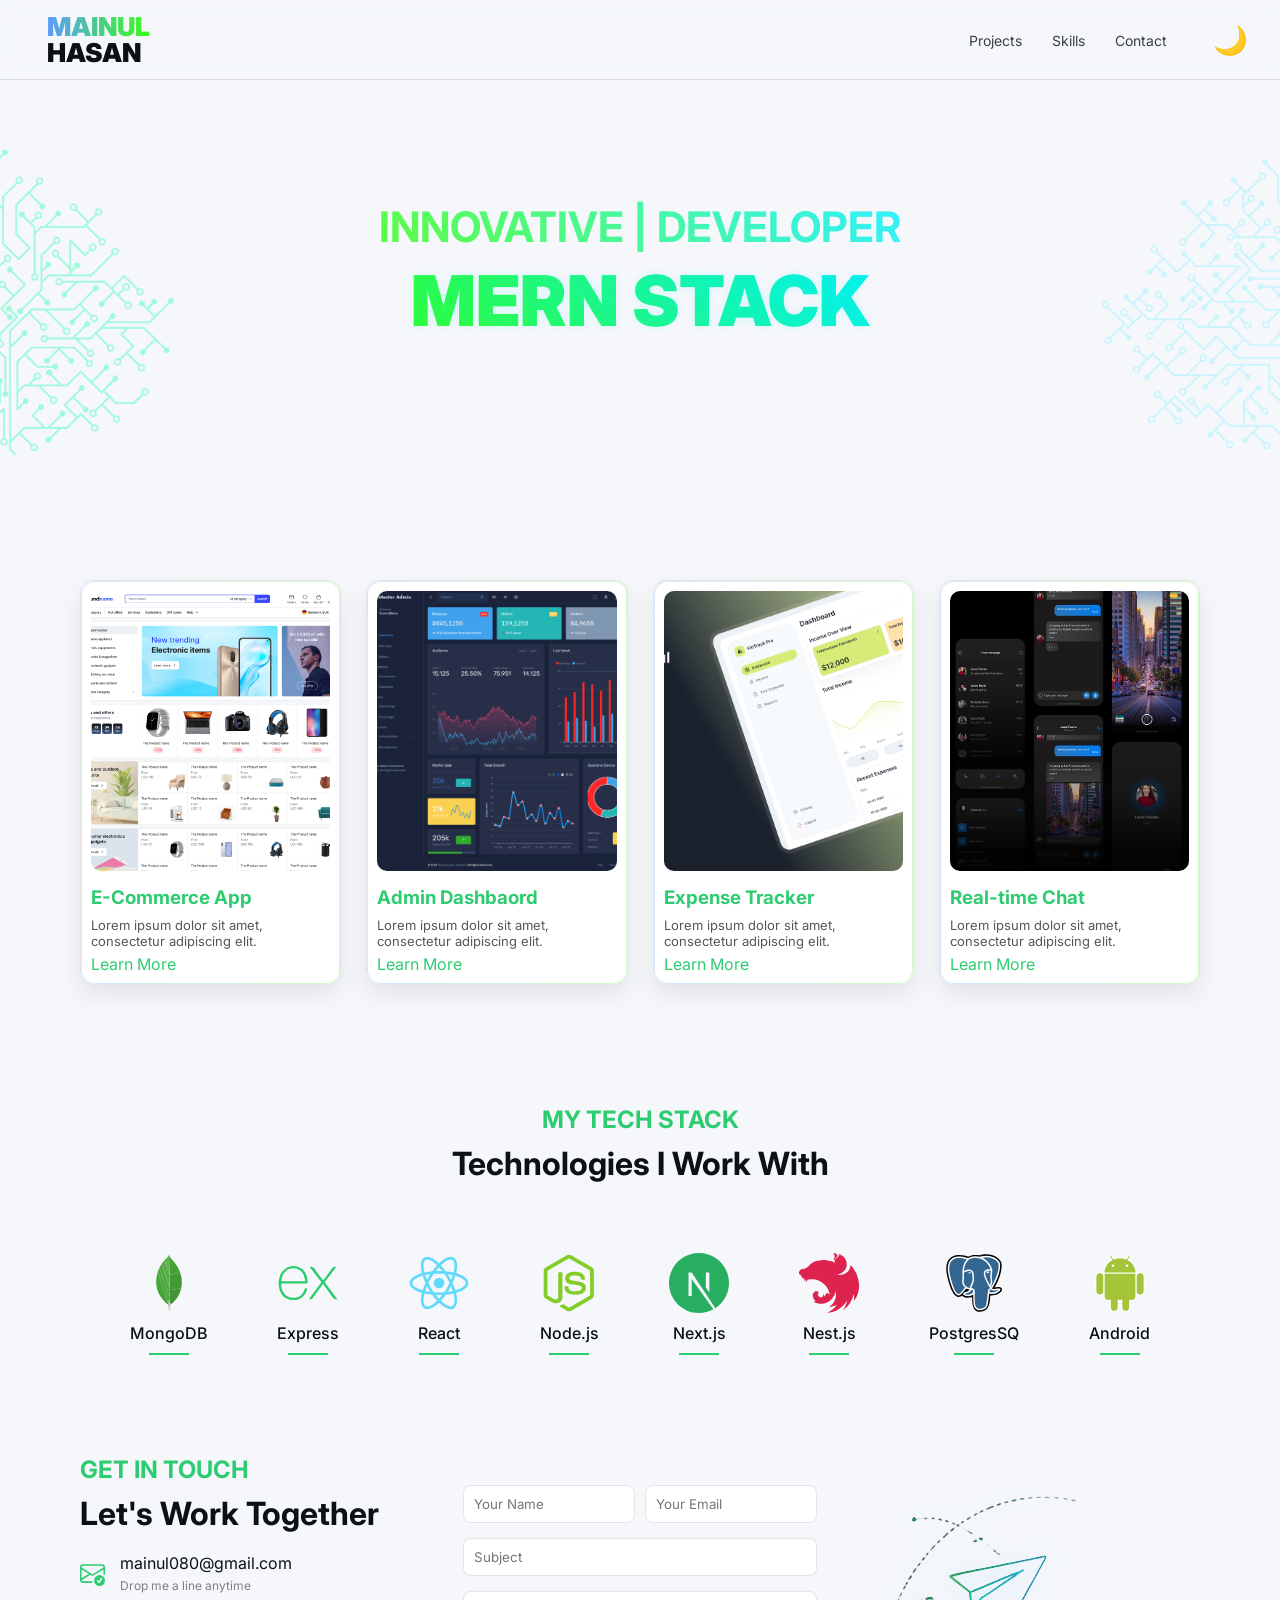
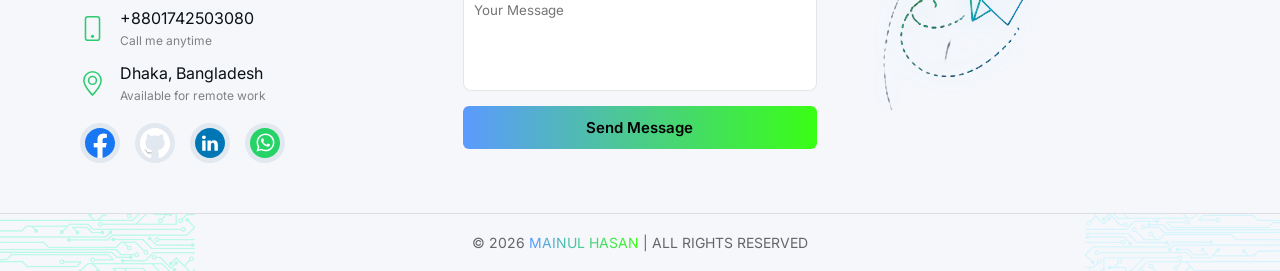
<file: index.html>
<!DOCTYPE html>
<html lang="en">

<head>
  <meta charset="UTF-8">
  <meta name="viewport" content="width=device-width, initial-scale=1.0">
  <title>[Mainul Hasan] Online CV</title>
  <link rel="stylesheet" href="style.css">
  <link href="https://fonts.googleapis.com/css2?family=Inter:wght@400;600;800;900&display=swap" rel="stylesheet">
  <link rel="stylesheet" href="https://cdnjs.cloudflare.com/ajax/libs/font-awesome/6.0.0/css/all.min.css">

</head>

<body class="light">
  <nav class="navbar">
    <div class="container nav-row">
      <div class="logo">
        <a href="index.html" style="text-decoration: none; color: inherit; display: flex; flex-direction: column;">
          <span class="mern-text">MAINUL</span>
          <span class="stack-text">HASAN</span>
        </a>
      </div>

      <div class="hamburger" id="hamburger">
        <span class="bar"></span>
        <span class="bar"></span>
        <span class="bar"></span>
      </div>

      <ul class="nav-links" id="nav-links">
        <li><a href="#projects">Projects</a></li>
        <li><a href="#skills">Skills</a></li>
        <li><a href="#contact">Contact</a></li>
        <!-- <li><a href="#" class="active">About</a></li> -->
        <!-- <li><a href="#" class="outline-btn">Download CV</a></li> -->
      </ul>
    </div>
    <span id="theme-toggle">🌙</span>
  </nav>
  <!-- *************************************************  HERO SECTION ********************************************** !-->
  <section class="hero">

    <!-- LEFT IMAGE -->
    <div class="hero-bg left-bg">
      <img src="img/left.png" alt="">
    </div>

    <!-- CONTENT -->
    <div class="hero-content">
      <h3 class="hero-top">INNOVATIVE | DEVELOPER</h3>
      <h1 class="hero-main">
        <span class="text text1">MERN STACK</span>
      </h1>
    </div>

    <!-- RIGHT IMAGE -->
    <div class="hero-bg right-bg">
      <img src="img/right.png" alt="">
    </div>

  </section>

  <section class="container works" id="projects">
    <div class="projects">

      <a href="ecommerce.html">
        <div class="card">
          <div class="card-img">
            <img src="img/ecom.png" alt="E-Commerce App" />
          </div>
          <h3 class="card-title">E-Commerce App</h3>
          <p class="card-body">Lorem ipsum dolor sit amet, consectetur adipiscing elit.</p>
          <span class="learn-more">Learn More</span>
        </div>
      </a>

      <a href="admin.html">
        <div class="card">
          <div class="card-img">
            <img src="img/admin.png" alt="Admin Page" />
          </div>
          <h3 class="card-title">Admin Dashbaord</h3>
          <p class="card-body">Lorem ipsum dolor sit amet, consectetur adipiscing elit.</p>
          <span class="learn-more">Learn More</span>
        </div>
      </a>


      <a href="expense.html" class="card">
        <div class="card-img">
          <img src="img/expense.png" alt="Expense Tracker" />
        </div>
        <h3 class="card-title">Expense Tracker</h3>
        <p class="card-body">Lorem ipsum dolor sit amet, consectetur adipiscing elit.</p>
        <span class="learn-more">Learn More</span>
      </a>


      <a href="chat.html">
        <div class="card">
          <div class="card-img">
            <img src="img/chat.jpg" alt="Real-time Chat" />
          </div>
          <h3 class="card-title">Real-time Chat</h3>
          <p class="card-body">Lorem ipsum dolor sit amet, consectetur adipiscing elit.</p>
          <span class="learn-more">Learn More</span>
        </div>
      </a>

    </div>
  </section>

  <section class="container tech" id="skills">
    <h4>MY TECH STACK</h4>
    <h2>Technologies I Work With</h2>
    <div class="tech-icons">

      <div class="tech-box">
        <svg xmlns="http://www.w3.org/2000/svg" viewBox="0 0 128 128">
          <path fill-rule="evenodd" clip-rule="evenodd" fill="#439934"
            d="M88.038 42.812c1.605 4.643 2.761 9.383 3.141 14.296.472 6.095.256 12.147-1.029 18.142-.035.165-.109.32-.164.48-.403.001-.814-.049-1.208.012-3.329.523-6.655 1.065-9.981 1.604-3.438.557-6.881 1.092-10.313 1.687-1.216.21-2.721-.041-3.212 1.641-.014.046-.154.054-.235.08l.166-10.051-.169-24.252 1.602-.275c2.62-.429 5.24-.864 7.862-1.281 3.129-.497 6.261-.98 9.392-1.465 1.381-.215 2.764-.412 4.148-.618z" />
          <path fill-rule="evenodd" clip-rule="evenodd" fill="#45A538"
            d="M61.729 110.054c-1.69-1.453-3.439-2.842-5.059-4.37-8.717-8.222-15.093-17.899-18.233-29.566-.865-3.211-1.442-6.474-1.627-9.792-.13-2.322-.318-4.665-.154-6.975.437-6.144 1.325-12.229 3.127-18.147l.099-.138c.175.233.427.439.516.702 1.759 5.18 3.505 10.364 5.242 15.551 5.458 16.3 10.909 32.604 16.376 48.9.107.318.384.579.583.866l-.87 2.969z" />
          <path fill-rule="evenodd" clip-rule="evenodd" fill="#46A037"
            d="M88.038 42.812c-1.384.206-2.768.403-4.149.616-3.131.485-6.263.968-9.392 1.465-2.622.417-5.242.852-7.862 1.281l-1.602.275-.012-1.045c-.053-.859-.144-1.717-.154-2.576-.069-5.478-.112-10.956-.18-16.434-.042-3.429-.105-6.857-.175-10.285-.043-2.13-.089-4.261-.185-6.388-.052-1.143-.236-2.28-.311-3.423-.042-.657.016-1.319.029-1.979.817 1.583 1.616 3.178 2.456 4.749 1.327 2.484 3.441 4.314 5.344 6.311 7.523 7.892 12.864 17.068 16.193 27.433z" />
          <path fill-rule="evenodd" clip-rule="evenodd" fill="#409433"
            d="M65.036 80.753c.081-.026.222-.034.235-.08.491-1.682 1.996-1.431 3.212-1.641 3.432-.594 6.875-1.13 10.313-1.687 3.326-.539 6.652-1.081 9.981-1.604.394-.062.805-.011 1.208-.012-.622 2.22-1.112 4.488-1.901 6.647-.896 2.449-1.98 4.839-3.131 7.182a49.142 49.142 0 01-6.353 9.763c-1.919 2.308-4.058 4.441-6.202 6.548-1.185 1.165-2.582 2.114-3.882 3.161l-.337-.23-1.214-1.038-1.256-2.753a41.402 41.402 0 01-1.394-9.838l.023-.561.171-2.426c.057-.828.133-1.655.168-2.485.129-2.982.241-5.964.359-8.946z" />
          <path fill-rule="evenodd" clip-rule="evenodd" fill="#4FAA41"
            d="M65.036 80.753c-.118 2.982-.23 5.964-.357 8.947-.035.83-.111 1.657-.168 2.485l-.765.289c-1.699-5.002-3.399-9.951-5.062-14.913-2.75-8.209-5.467-16.431-8.213-24.642a4498.887 4498.887 0 00-6.7-19.867c-.105-.31-.407-.552-.617-.826l4.896-9.002c.168.292.39.565.496.879a6167.476 6167.476 0 016.768 20.118c2.916 8.73 5.814 17.467 8.728 26.198.116.349.308.671.491 1.062l.67-.78-.167 10.052z" />
          <path fill-rule="evenodd" clip-rule="evenodd" fill="#4AA73C"
            d="M43.155 32.227c.21.274.511.516.617.826a4498.887 4498.887 0 016.7 19.867c2.746 8.211 5.463 16.433 8.213 24.642 1.662 4.961 3.362 9.911 5.062 14.913l.765-.289-.171 2.426-.155.559c-.266 2.656-.49 5.318-.814 7.968-.163 1.328-.509 2.632-.772 3.947-.198-.287-.476-.548-.583-.866-5.467-16.297-10.918-32.6-16.376-48.9a3888.972 3888.972 0 00-5.242-15.551c-.089-.263-.34-.469-.516-.702l3.272-8.84z" />
          <path fill-rule="evenodd" clip-rule="evenodd" fill="#57AE47"
            d="M65.202 70.702l-.67.78c-.183-.391-.375-.714-.491-1.062-2.913-8.731-5.812-17.468-8.728-26.198a6167.476 6167.476 0 00-6.768-20.118c-.105-.314-.327-.588-.496-.879l6.055-7.965c.191.255.463.482.562.769 1.681 4.921 3.347 9.848 5.003 14.778 1.547 4.604 3.071 9.215 4.636 13.813.105.308.47.526.714.786l.012 1.045c.058 8.082.115 16.167.171 24.251z" />
          <path fill-rule="evenodd" clip-rule="evenodd" fill="#60B24F"
            d="M65.021 45.404c-.244-.26-.609-.478-.714-.786-1.565-4.598-3.089-9.209-4.636-13.813-1.656-4.93-3.322-9.856-5.003-14.778-.099-.287-.371-.514-.562-.769 1.969-1.928 3.877-3.925 5.925-5.764 1.821-1.634 3.285-3.386 3.352-5.968.003-.107.059-.214.145-.514l.519 1.306c-.013.661-.072 1.322-.029 1.979.075 1.143.259 2.28.311 3.423.096 2.127.142 4.258.185 6.388.069 3.428.132 6.856.175 10.285.067 5.478.111 10.956.18 16.434.008.861.098 1.718.152 2.577z" />
          <path fill-rule="evenodd" clip-rule="evenodd" fill="#A9AA88"
            d="M62.598 107.085c.263-1.315.609-2.62.772-3.947.325-2.649.548-5.312.814-7.968l.066-.01.066.011a41.402 41.402 0 001.394 9.838c-.176.232-.425.439-.518.701-.727 2.05-1.412 4.116-2.143 6.166-.1.28-.378.498-.574.744l-.747-2.566.87-2.969z" />
          <path fill-rule="evenodd" clip-rule="evenodd" fill="#B6B598"
            d="M62.476 112.621c.196-.246.475-.464.574-.744.731-2.05 1.417-4.115 2.143-6.166.093-.262.341-.469.518-.701l1.255 2.754c-.248.352-.59.669-.728 1.061l-2.404 7.059c-.099.283-.437.483-.663.722l-.695-3.985z" />
          <path fill-rule="evenodd" clip-rule="evenodd" fill="#C2C1A7"
            d="M63.171 116.605c.227-.238.564-.439.663-.722l2.404-7.059c.137-.391.48-.709.728-1.061l1.215 1.037c-.587.58-.913 1.25-.717 2.097l-.369 1.208c-.168.207-.411.387-.494.624-.839 2.403-1.64 4.819-2.485 7.222-.107.305-.404.544-.614.812-.109-1.387-.22-2.771-.331-4.158z" />
          <path fill-rule="evenodd" clip-rule="evenodd" fill="#CECDB7"
            d="M63.503 120.763c.209-.269.506-.508.614-.812.845-2.402 1.646-4.818 2.485-7.222.083-.236.325-.417.494-.624l-.509 5.545c-.136.157-.333.294-.398.477-.575 1.614-1.117 3.24-1.694 4.854-.119.333-.347.627-.525.938-.158-.207-.441-.407-.454-.623-.051-.841-.016-1.688-.013-2.533z" />
          <path fill-rule="evenodd" clip-rule="evenodd" fill="#DBDAC7"
            d="M63.969 123.919c.178-.312.406-.606.525-.938.578-1.613 1.119-3.239 1.694-4.854.065-.183.263-.319.398-.477l.012 3.64-1.218 3.124-1.411-.495z" />
          <path fill-rule="evenodd" clip-rule="evenodd" fill="#EBE9DC"
            d="M65.38 124.415l1.218-3.124.251 3.696-1.469-.572z" />
          <path fill-rule="evenodd" clip-rule="evenodd" fill="#CECDB7"
            d="M67.464 110.898c-.196-.847.129-1.518.717-2.097l.337.23-1.054 1.867z" />
          <path fill-rule="evenodd" clip-rule="evenodd" fill="#4FAA41"
            d="M64.316 95.172l-.066-.011-.066.01.155-.559-.023.56z" />
        </svg>
        <p class="tech-item">MongoDB</p>
        <span class="line"></span>
      </div>

      <div class="tech-box">
        <svg xmlns="http://www.w3.org/2000/svg" viewBox="0 0 128 128">
          <path
            d="M126.67 98.44c-4.56 1.16-7.38.05-9.91-3.75-5.68-8.51-11.95-16.63-18-24.9-.78-1.07-1.59-2.12-2.6-3.45C89 76 81.85 85.2 75.14 94.77c-2.4 3.42-4.92 4.91-9.4 3.7l26.92-36.13L67.6 29.71c4.31-.84 7.29-.41 9.93 3.45 5.83 8.52 12.26 16.63 18.67 25.21 6.45-8.55 12.8-16.67 18.8-25.11 2.41-3.42 5-4.72 9.33-3.46-3.28 4.35-6.49 8.63-9.72 12.88-4.36 5.73-8.64 11.53-13.16 17.14-1.61 2-1.35 3.3.09 5.19C109.9 76 118.16 87.1 126.67 98.44zM1.33 61.74c.72-3.61 1.2-7.29 2.2-10.83 6-21.43 30.6-30.34 47.5-17.06C60.93 41.64 63.39 52.62 62.9 65H7.1c-.84 22.21 15.15 35.62 35.53 28.78 7.15-2.4 11.36-8 13.47-15 1.07-3.51 2.84-4.06 6.14-3.06-1.69 8.76-5.52 16.08-13.52 20.66-12 6.86-29.13 4.64-38.14-4.89C5.26 85.89 3 78.92 2 71.39c-.15-1.2-.46-2.38-.7-3.57q.03-3.04.03-6.08zm5.87-1.49h50.43c-.33-16.06-10.33-27.47-24-27.57-15-.12-25.78 11.02-26.43 27.57z" />
        </svg>
        <p class="tech-item">Express</p>
        <span class="line"></span>
      </div>

      <div class="tech-box">
        <svg xmlns="http://www.w3.org/2000/svg" viewBox="0 0 128 128">
          <g fill="#61DAFB">
            <circle cx="64" cy="64" r="11.4" />
            <path
              d="M107.3 45.2c-2.2-.8-4.5-1.6-6.9-2.3.6-2.4 1.1-4.8 1.5-7.1 2.1-13.2-.2-22.5-6.6-26.1-1.9-1.1-4-1.6-6.4-1.6-7 0-15.9 5.2-24.9 13.9-9-8.7-17.9-13.9-24.9-13.9-2.4 0-4.5.5-6.4 1.6-6.4 3.7-8.7 13-6.6 26.1.4 2.3.9 4.7 1.5 7.1-2.4.7-4.7 1.4-6.9 2.3C8.2 50 1.4 56.6 1.4 64s6.9 14 19.3 18.8c2.2.8 4.5 1.6 6.9 2.3-.6 2.4-1.1 4.8-1.5 7.1-2.1 13.2.2 22.5 6.6 26.1 1.9 1.1 4 1.6 6.4 1.6 7.1 0 16-5.2 24.9-13.9 9 8.7 17.9 13.9 24.9 13.9 2.4 0 4.5-.5 6.4-1.6 6.4-3.7 8.7-13 6.6-26.1-.4-2.3-.9-4.7-1.5-7.1 2.4-.7 4.7-1.4 6.9-2.3 12.5-4.8 19.3-11.4 19.3-18.8s-6.8-14-19.3-18.8zM92.5 14.7c4.1 2.4 5.5 9.8 3.8 20.3-.3 2.1-.8 4.3-1.4 6.6-5.2-1.2-10.7-2-16.5-2.5-3.4-4.8-6.9-9.1-10.4-13 7.4-7.3 14.9-12.3 21-12.3 1.3 0 2.5.3 3.5.9zM81.3 74c-1.8 3.2-3.9 6.4-6.1 9.6-3.7.3-7.4.4-11.2.4-3.9 0-7.6-.1-11.2-.4-2.2-3.2-4.2-6.4-6-9.6-1.9-3.3-3.7-6.7-5.3-10 1.6-3.3 3.4-6.7 5.3-10 1.8-3.2 3.9-6.4 6.1-9.6 3.7-.3 7.4-.4 11.2-.4 3.9 0 7.6.1 11.2.4 2.2 3.2 4.2 6.4 6 9.6 1.9 3.3 3.7 6.7 5.3 10-1.7 3.3-3.4 6.6-5.3 10zm8.3-3.3c1.5 3.5 2.7 6.9 3.8 10.3-3.4.8-7 1.4-10.8 1.9 1.2-1.9 2.5-3.9 3.6-6 1.2-2.1 2.3-4.2 3.4-6.2zM64 97.8c-2.4-2.6-4.7-5.4-6.9-8.3 2.3.1 4.6.2 6.9.2 2.3 0 4.6-.1 6.9-.2-2.2 2.9-4.5 5.7-6.9 8.3zm-18.6-15c-3.8-.5-7.4-1.1-10.8-1.9 1.1-3.3 2.3-6.8 3.8-10.3 1.1 2 2.2 4.1 3.4 6.1 1.2 2.2 2.4 4.1 3.6 6.1zm-7-25.5c-1.5-3.5-2.7-6.9-3.8-10.3 3.4-.8 7-1.4 10.8-1.9-1.2 1.9-2.5 3.9-3.6 6-1.2 2.1-2.3 4.2-3.4 6.2zM64 30.2c2.4 2.6 4.7 5.4 6.9 8.3-2.3-.1-4.6-.2-6.9-.2-2.3 0-4.6.1-6.9.2 2.2-2.9 4.5-5.7 6.9-8.3zm22.2 21l-3.6-6c3.8.5 7.4 1.1 10.8 1.9-1.1 3.3-2.3 6.8-3.8 10.3-1.1-2.1-2.2-4.2-3.4-6.2zM31.7 35c-1.7-10.5-.3-17.9 3.8-20.3 1-.6 2.2-.9 3.5-.9 6 0 13.5 4.9 21 12.3-3.5 3.8-7 8.2-10.4 13-5.8.5-11.3 1.4-16.5 2.5-.6-2.3-1-4.5-1.4-6.6zM7 64c0-4.7 5.7-9.7 15.7-13.4 2-.8 4.2-1.5 6.4-2.1 1.6 5 3.6 10.3 6 15.6-2.4 5.3-4.5 10.5-6 15.5C15.3 75.6 7 69.6 7 64zm28.5 49.3c-4.1-2.4-5.5-9.8-3.8-20.3.3-2.1.8-4.3 1.4-6.6 5.2 1.2 10.7 2 16.5 2.5 3.4 4.8 6.9 9.1 10.4 13-7.4 7.3-14.9 12.3-21 12.3-1.3 0-2.5-.3-3.5-.9zM96.3 93c1.7 10.5.3 17.9-3.8 20.3-1 .6-2.2.9-3.5.9-6 0-13.5-4.9-21-12.3 3.5-3.8 7-8.2 10.4-13 5.8-.5 11.3-1.4 16.5-2.5.6 2.3 1 4.5 1.4 6.6zm9-15.6c-2 .8-4.2 1.5-6.4 2.1-1.6-5-3.6-10.3-6-15.6 2.4-5.3 4.5-10.5 6-15.5 13.8 4 22.1 10 22.1 15.6 0 4.7-5.8 9.7-15.7 13.4z" />
          </g>
        </svg>
        <p class="tech-item">React</p>
        <span class="line"></span>
      </div>

      <div class="tech-box">
        <svg xmlns="http://www.w3.org/2000/svg" viewBox="0 0 128 128">
          <path fill="#83CD29"
            d="M112.771 30.334L68.674 4.729c-2.781-1.584-6.402-1.584-9.205 0L14.901 30.334C12.031 31.985 10 35.088 10 38.407v51.142c0 3.319 2.084 6.423 4.954 8.083l11.775 6.688c5.628 2.772 7.617 2.772 10.178 2.772 8.333 0 13.093-5.039 13.093-13.828v-50.49c0-.713-.371-1.774-1.071-1.774h-5.623C42.594 41 41 42.061 41 42.773v50.49c0 3.896-3.524 7.773-10.11 4.48L18.723 90.73c-.424-.23-.723-.693-.723-1.181V38.407c0-.482.555-.966.982-1.213l44.424-25.561c.415-.235 1.025-.235 1.439 0l43.882 25.555c.42.253.272.722.272 1.219v51.142c0 .488.183.963-.232 1.198l-44.086 25.576c-.378.227-.847.227-1.261 0l-11.307-6.749c-.341-.198-.746-.269-1.073-.086-3.146 1.783-3.726 2.02-6.677 3.043-.726.253-1.797.692.41 1.929l14.798 8.754a9.294 9.294 0 004.647 1.246c1.642 0 3.25-.426 4.667-1.246l43.885-25.582c2.87-1.672 4.23-4.764 4.23-8.083V38.407c0-3.319-1.36-6.414-4.229-8.073zM77.91 81.445c-11.726 0-14.309-3.235-15.17-9.066-.1-.628-.633-1.379-1.272-1.379h-5.731c-.709 0-1.279.86-1.279 1.566 0 7.466 4.059 16.512 23.453 16.512 14.039 0 22.088-5.455 22.088-15.109 0-9.572-6.467-12.084-20.082-13.886-13.762-1.819-15.16-2.738-15.16-5.962 0-2.658 1.184-6.203 11.374-6.203 9.105 0 12.461 1.954 13.842 8.091.118.577.645.991 1.24.991h5.754c.354 0 .692-.143.94-.396.24-.272.367-.613.335-.979-.891-10.568-7.912-15.493-22.112-15.493-12.631 0-20.166 5.334-20.166 14.275 0 9.698 7.497 12.378 19.622 13.577 14.505 1.422 15.633 3.542 15.633 6.395 0 4.955-3.978 7.066-13.309 7.066z" />
        </svg>
        <p class="tech-item">Node.js</p>
        <span class="line"></span>
      </div>

      <div class="tech-box">
        <svg xmlns="http://www.w3.org/2000/svg" viewBox="0 0 128 128">
          <path
            d="M64 0C28.7 0 0 28.7 0 64s28.7 64 64 64c11.2 0 21.7-2.9 30.8-7.9L48.4 55.3v36.6h-6.8V41.8h6.8l50.5 75.8C116.4 106.2 128 86.5 128 64c0-35.3-28.7-64-64-64zm22.1 84.6l-7.5-11.3V41.8h7.5v42.8z" />
        </svg>
        <p class="tech-item">Next.js</p>
        <span class="line"></span>
      </div>

      <div class="tech-box">
        <svg xmlns="http://www.w3.org/2000/svg" viewBox="0 0 128 128">
          <path fill="#DF234F"
            d="M75.4.3c-.9 0-1.8.2-2.6.5 1.7 1.1 2.6 2.6 3.1 4.3 0 .2.1.4.1.6 0 .2.1.4.1.6.1 2.9-.8 3.3-1.4 5-1 2.2-.7 4.6.5 6.5.1.2.2.5.4.7-1.3-8.4 5.7-9.6 7-12.2.1-2.3-1.8-3.8-3.3-4.9C77.8.5 76.6.3 75.4.3zm10.5 1.8c-.1.8 0 .6-.1 1 0 .3 0 .6-.1.9-.1.3-.1.5-.2.8-.1.3-.2.5-.3.8-.1.2-.2.4-.3.7-.1.1-.2.3-.3.4-.1.1-.1.2-.2.3-.2.2-.3.5-.5.7l-.6.6c-.2.2-.4.4-.6.5-.7.5-1.5.9-2.2 1.4-.2.2-.5.3-.7.5-.2.2-.4.3-.6.5l-.6.6c-.2.2-.4.4-.5.7-.2.2-.3.5-.5.7-.1.3-.2.5-.4.8-.1.3-.2.5-.3.8-.1.3-.2.6-.2.8 0 .1 0 .3-.1.4 0 .1 0 .3-.1.4v1.4c0 .3 0 .5.1.8 0 .3.1.5.2.8.1.3.2.5.3.8.1.2.2.3.2.5l-7.6-2.9c-1.3-.4-2.5-.7-3.8-1-.7-.2-1.4-.3-2.1-.5-2-.4-4-.7-6-.9h-.2c-2-.2-3.9-.3-5.9-.3-1.5 0-2.9.1-4.3.2-2 .1-4 .4-6 .7l-1.5.3c-1 .2-2 .4-3 .7-.5.1-1 .3-1.5.4-.5.2-1 .4-1.4.6-.4.2-.7.3-1.1.5-.1 0-.1 0-.2.1-.3.2-.6.3-.9.5-.1 0-.2.1-.2.1-.4.2-.7.4-1 .5-.2.1-.5.2-.7.3-.1.1-.2.1-.3.2-.3.2-.6.3-.9.5-.3.2-.6.3-.8.5-.2.2-.5.3-.7.5 0 0-.1 0-.1.1-.2.1-.4.3-.6.5l-.1.1c-.2.1-.3.3-.5.4-.1 0-.1.1-.2.1-.2.1-.3.3-.5.4 0 .1-.1.1-.1.1l-.6.6-.1.1-.6.6s0 .1-.1.1l-.5.5c-.1.1-.2.1-.2.2l-.6.6c0 .1-.1.1-.1.2l-.8.8-.1.1c-.5.6-1.1 1.1-1.7 1.6-.6.5-1.2 1-1.9 1.5s-1.3.9-2 1.3-1.4.7-2.1 1c-.7.3-1.4.6-2.1.8-1.4.3-2.8.9-4 1 0-.5-.3-.4-.6-.4-.3.1-.6.1-.8.2-.3.1-.5.2-.8.3-.3.1-.5.2-.8.4-.2.2-.5.3-.7.5-.2.2-.5.4-.7.6-.2.2-.5.4-.7.6-.2.2-.4.4-.6.7-.2.3-.4.5-.5.8-.2.2-.3.5-.5.8-.1.3-.3.6-.4.9l-.3.9c-.1.3-.1.5-.2.8v.1c-.1.3-.1.7-.1.9.1-.1.1.1.1.3v.4c0 .2.1.4.1.6.1.2.1.4.2.6.1.2.2.4.4.6.1.2.3.4.4.6.2.2.4.4.6.5.2.2.4.4.6.5.8.7 1 .9 2 1.5.2.1.3.2.5.3h.1v.2c0 .3.1.5.2.8.1.3.2.6.3.8l.3.6c0 .1.1.1.1.2.1.3.3.5.4.7.2.2.3.5.5.7l.6.6.6.6H8c.2.2.4.3.6.5.2.2.5.3.7.4.2.1.5.3.8.4.2.1.4.2.7.2 0 0 .1 0 .1.1.1 0 .3.1.4.1-.1 1.8-.1 3.5.1 4.1.3.7 1.8-1.4 3.2-3.7-.2 2.3-.3 5 0 5.8.4.8 2.3-1.8 4.1-4.6 23.4-5.4 44.8 10.8 47.1 33.7-.4-3.6-4.8-5.6-6.9-5.1-1 2.4-2.7 5.6-5.4 7.5.2-2.2.1-4.4-.3-6.6-.7 3-2.1 5.9-4.1 8.3-3.1.2-6.3-1.3-7.9-3.6-.1-.1-.2-.3-.3-.4-.1-.2-.2-.5-.3-.7-.1-.2-.2-.5-.2-.7v-.7-.5c0-.2.1-.5.2-.7.1-.2.1-.5.2-.7.1-.2.2-.5.4-.7.6-1.6.6-2.9-.5-3.6l-.6-.3c-.1 0-.3-.1-.4-.1-.1 0-.2-.1-.3-.1-.2-.1-.5-.1-.7-.2-.2-.1-.5-.1-.7-.1-.2 0-.5-.1-.7-.1h-.5c-.3 0-.5 0-.7.1-.2 0-.5.1-.7.1-.2.1-.5.1-.7.2-.2.1-.4.2-.7.3l-.6.3c-7.7 5-3.1 16.8 2.1 20.2-2 .4-4 .8-4.6 1.2l-.1.1c1.4.9 2.9 1.6 4.5 2.2 2.1.7 4.4 1.3 5.4 1.6 2.7.6 5.5.8 8.3.6 14.6-1 26.6-12.2 28.8-26.8.1.3.1.6.2.9.1.6.2 1.2.3 1.9.1.3.1.6.1.9v.1c0 .3.1.6.1.9 0 .4.1.7.1 1.1V91.6c0 .3-.1.5-.1.8v.3c0 .3-.1.6-.1 1-.1.3-.1.6-.2.9v.1c-.1.3-.1.6-.2.9v.1c-.1.3-.1.6-.2.9v.1l-.3.9v.1c-.1.3-.2.7-.3 1-.1.3-.2.6-.4 1-.1.3-.2.7-.4 1-.1.3-.3.6-.4 1-.1.3-.3.6-.4.9 0 .1-.1.2-.1.2s0 .1-.1.1c-2.1 4.3-5.3 8.1-9.3 11.1-.3.2-.5.4-.8.6-.1.1-.2.1-.2.2-.2.2-.5.3-.7.5l.1.2c.5-.1.9-.1 1.4-.2.9-.1 1.7-.3 2.6-.5.2 0 .5-.1.7-.2.2 0 .3-.1.5-.1s.5-.1.7-.1c.2-.1.4-.1.6-.2 3.3-.8 6.5-1.9 9.6-3.2-5.3 7.2-12.3 13-20.5 16.8 3.8-.3 7.6-.9 11.3-2 13.3-3.9 24.5-12.9 31.2-25-1.4 7.6-4.4 14.9-8.9 21.3 3.2-2.1 6.1-4.6 8.8-7.3 7.4-7.7 12.3-17.6 13.9-28.1 1.1 5.2 1.5 10.6 1 15.9 23.9-33.3 2-67.8-7.2-76.9 0-.1-.1-.1-.1-.2v0c0 .4 0 .8-.1 1.2-.1.8-.2 1.5-.3 2.2-.2.7-.4 1.5-.6 2.2-.2.7-.5 1.4-.8 2.1-.3.7-.6 1.4-1 2-.4.6-.8 1.3-1.2 1.9-.4.6-.9 1.2-1.4 1.8-.5.6-1 1.1-1.6 1.7-.3.3-.6.6-1 .8-.3.2-.5.4-.8.7-.6.5-1.2.9-1.9 1.3-.6.4-1.3.8-2 1.1l-2.1.9c-.7.3-1.4.5-2.1.7-.7.2-1.5.4-2.2.5-.8.1-1.5.2-2.2.3-.5 0-1.1.1-1.6.1-.8 0-1.5-.1-2.2-.1-.8-.1-1.5-.2-2.2-.3-.8-.1-1.5-.3-2.2-.6.7-.1 1.5-.1 2.2-.3.8-.1 1.5-.3 2.2-.5.7-.2 1.5-.4 2.1-.7l2.1-.9c.7-.3 1.3-.7 2-1.1.6-.4 1.3-.9 1.9-1.3.6-.5 1.2-1 1.7-1.5.6-.5 1.1-1.1 1.6-1.6.5-.6 1-1.2 1.4-1.8.1-.1.1-.2.2-.3.3-.5.7-1.1 1-1.6.4-.7.7-1.3 1-2 .3-.7.6-1.4.8-2.1l.6-2.1c.1-.8.3-1.5.3-2.2.1-.8.1-1.5.1-2.2 0-.5 0-1.1-.1-1.6-.1-.8-.2-1.5-.3-2.2-.1-.8-.3-1.5-.5-2.2-.2-.7-.5-1.4-.7-2.1-.3-.7-.6-1.4-.9-2-.4-.7-.7-1.3-1.1-2-.4-.6-.9-1.2-1.3-1.8-.5-.6-1-1.1-1.5-1.7-.3-.3-.6-.6-.9-.8-1.5-1.2-3-2.2-4.6-3.2-.2-.1-.4-.2-.7-.3-1.3-1.1-2.3-1.4-3.3-1.8z" />
        </svg>
        <p class="tech-item">Nest.js</p>
        <span class="line"></span>
      </div>

      <div class="tech-box">
        <svg xmlns="http://www.w3.org/2000/svg" viewBox="0 0 128 128">
          <path
            d="M93.809 92.112c.785-6.533.55-7.492 5.416-6.433l1.235.108c3.742.17 8.637-.602 11.513-1.938 6.191-2.873 9.861-7.668 3.758-6.409-13.924 2.873-14.881-1.842-14.881-1.842 14.703-21.815 20.849-49.508 15.543-56.287-14.47-18.489-39.517-9.746-39.936-9.52l-.134.025c-2.751-.571-5.83-.912-9.289-.968-6.301-.104-11.082 1.652-14.709 4.402 0 0-44.683-18.409-42.604 23.151.442 8.841 12.672 66.898 27.26 49.362 5.332-6.412 10.484-11.834 10.484-11.834 2.558 1.699 5.622 2.567 8.834 2.255l.249-.212c-.078.796-.044 1.575.099 2.497-3.757 4.199-2.653 4.936-10.166 6.482-7.602 1.566-3.136 4.355-.221 5.084 3.535.884 11.712 2.136 17.238-5.598l-.22.882c1.474 1.18 1.375 8.477 1.583 13.69.209 5.214.558 10.079 1.621 12.948 1.063 2.868 2.317 10.256 12.191 8.14 8.252-1.764 14.561-4.309 15.136-27.985" />
          <path
            d="M75.458 125.256c-4.367 0-7.211-1.689-8.938-3.32-2.607-2.46-3.641-5.629-4.259-7.522l-.267-.79c-1.244-3.358-1.666-8.193-1.916-14.419-.038-.935-.064-1.898-.093-2.919-.021-.747-.047-1.684-.085-2.664a18.8 18.8 0 01-4.962 1.568c-3.079.526-6.389.356-9.84-.507-2.435-.609-4.965-1.871-6.407-3.82-4.203 3.681-8.212 3.182-10.396 2.453-3.853-1.285-7.301-4.896-10.542-11.037-2.309-4.375-4.542-10.075-6.638-16.943-3.65-11.96-5.969-24.557-6.175-28.693C4.292 23.698 7.777 14.44 15.296 9.129 27.157.751 45.128 5.678 51.68 7.915c4.402-2.653 9.581-3.944 15.433-3.851 3.143.051 6.136.327 8.916.823 2.9-.912 8.628-2.221 15.185-2.139 12.081.144 22.092 4.852 28.949 13.615 4.894 6.252 2.474 19.381.597 26.651-2.642 10.226-7.271 21.102-12.957 30.57 1.544.011 3.781-.174 6.961-.831 6.274-1.295 8.109 2.069 8.607 3.575 1.995 6.042-6.677 10.608-9.382 11.864-3.466 1.609-9.117 2.589-13.745 2.377l-.202-.013-1.216-.107-.12 1.014-.116.991c-.311 11.999-2.025 19.598-5.552 24.619-3.697 5.264-8.835 6.739-13.361 7.709-1.544.33-2.947.474-4.219.474zm-9.19-43.671c2.819 2.256 3.066 6.501 3.287 14.434.028.99.054 1.927.089 2.802.106 2.65.355 8.855 1.327 11.477.137.371.26.747.39 1.146 1.083 3.316 1.626 4.979 6.309 3.978 3.931-.843 5.952-1.599 7.534-3.851 2.299-3.274 3.585-9.86 3.821-19.575l4.783.116-4.75-.57.14-1.186c.455-3.91.783-6.734 3.396-8.602 2.097-1.498 4.486-1.353 6.389-1.01-2.091-1.58-2.669-3.433-2.823-4.193l-.399-1.965 1.121-1.663c6.457-9.58 11.781-21.354 14.609-32.304 2.906-11.251 2.02-17.226 1.134-18.356-11.729-14.987-32.068-8.799-34.192-8.097l-.359.194-1.8.335-.922-.191c-2.542-.528-5.366-.82-8.393-.869-4.756-.08-8.593 1.044-11.739 3.431l-2.183 1.655-2.533-1.043c-5.412-2.213-21.308-6.662-29.696-.721-4.656 3.298-6.777 9.76-6.305 19.207.156 3.119 2.275 14.926 5.771 26.377 4.831 15.825 9.221 21.082 11.054 21.693.32.108 1.15-.537 1.976-1.529a270.708 270.708 0 0110.694-12.07l2.77-2.915 3.349 2.225c1.35.897 2.839 1.406 4.368 1.502l7.987-6.812-1.157 11.808c-.026.265-.039.626.065 1.296l.348 2.238-1.51 1.688-.174.196 4.388 2.025 1.836-2.301z" />
          <path fill="#336791"
            d="M115.731 77.44c-13.925 2.873-14.882-1.842-14.882-1.842 14.703-21.816 20.849-49.51 15.545-56.287C101.924.823 76.875 9.566 76.457 9.793l-.135.024c-2.751-.571-5.83-.911-9.291-.967-6.301-.103-11.08 1.652-14.707 4.402 0 0-44.684-18.408-42.606 23.151.442 8.842 12.672 66.899 27.26 49.363 5.332-6.412 10.483-11.834 10.483-11.834 2.559 1.699 5.622 2.567 8.833 2.255l.25-.212c-.078.796-.042 1.575.1 2.497-3.758 4.199-2.654 4.936-10.167 6.482-7.602 1.566-3.136 4.355-.22 5.084 3.534.884 11.712 2.136 17.237-5.598l-.221.882c1.473 1.18 2.507 7.672 2.334 13.557-.174 5.885-.29 9.926.871 13.082 1.16 3.156 2.316 10.256 12.192 8.14 8.252-1.768 12.528-6.351 13.124-13.995.422-5.435 1.377-4.631 1.438-9.49l.767-2.3c.884-7.367.14-9.743 5.225-8.638l1.235.108c3.742.17 8.639-.602 11.514-1.938 6.19-2.871 9.861-7.667 3.758-6.408z" />
          <path fill="#fff"
            d="M75.957 122.307c-8.232 0-10.84-6.519-11.907-9.185-1.562-3.907-1.899-19.069-1.551-31.503a1.59 1.59 0 011.64-1.55 1.594 1.594 0 011.55 1.639c-.401 14.341.168 27.337 1.324 30.229 1.804 4.509 4.54 8.453 12.275 6.796 7.343-1.575 10.093-4.359 11.318-11.46.94-5.449 2.799-20.951 3.028-24.01a1.593 1.593 0 011.71-1.472 1.597 1.597 0 011.472 1.71c-.239 3.185-2.089 18.657-3.065 24.315-1.446 8.387-5.185 12.191-13.794 14.037-1.463.313-2.792.453-4 .454zM31.321 90.466a6.71 6.71 0 01-2.116-.35c-5.347-1.784-10.44-10.492-15.138-25.885-3.576-11.717-5.842-23.947-6.041-27.922-.589-11.784 2.445-20.121 9.02-24.778 13.007-9.216 34.888-.44 35.813-.062a1.596 1.596 0 01-1.207 2.955c-.211-.086-21.193-8.492-32.768-.285-5.622 3.986-8.203 11.392-7.672 22.011.167 3.349 2.284 15.285 5.906 27.149 4.194 13.742 8.967 22.413 13.096 23.79.648.216 2.62.873 5.439-2.517A245.272 245.272 0 0145.88 73.046a1.596 1.596 0 012.304 2.208c-.048.05-4.847 5.067-10.077 11.359-2.477 2.979-4.851 3.853-6.786 3.853zm69.429-13.445a1.596 1.596 0 01-1.322-2.487c14.863-22.055 20.08-48.704 15.612-54.414-5.624-7.186-13.565-10.939-23.604-11.156-7.433-.16-13.341 1.738-14.307 2.069l-.243.099c-.971.305-1.716-.227-1.997-.849a1.6 1.6 0 01.631-2.025c.046-.027.192-.089.429-.176l-.021.006.021-.007c1.641-.601 7.639-2.4 15.068-2.315 11.108.118 20.284 4.401 26.534 12.388 2.957 3.779 2.964 12.485.019 23.887-3.002 11.625-8.651 24.118-15.497 34.277-.306.457-.81.703-1.323.703zm.76 10.21c-2.538 0-4.813-.358-6.175-1.174-1.4-.839-1.667-1.979-1.702-2.584-.382-6.71 3.32-7.878 5.208-8.411-.263-.398-.637-.866-1.024-1.349-1.101-1.376-2.609-3.26-3.771-6.078-.182-.44-.752-1.463-1.412-2.648-3.579-6.418-11.026-19.773-6.242-26.612 2.214-3.165 6.623-4.411 13.119-3.716C97.6 28.837 88.5 10.625 66.907 10.271c-6.494-.108-11.82 1.889-15.822 5.93-8.96 9.049-8.636 25.422-8.631 25.586a1.595 1.595 0 11-3.19.084c-.02-.727-.354-17.909 9.554-27.916C53.455 9.272 59.559 6.96 66.96 7.081c13.814.227 22.706 7.25 27.732 13.101 5.479 6.377 8.165 13.411 8.386 15.759.165 1.746-1.088 2.095-1.341 2.147l-.576.013c-6.375-1.021-10.465-.312-12.156 2.104-3.639 5.201 3.406 17.834 6.414 23.229.768 1.376 1.322 2.371 1.576 2.985.988 2.396 2.277 4.006 3.312 5.3.911 1.138 1.7 2.125 1.982 3.283.131.23 1.99 2.98 13.021.703 2.765-.57 4.423-.083 4.93 1.45.997 3.015-4.597 6.532-7.694 7.97-2.775 1.29-7.204 2.106-11.036 2.106zm-4.696-4.021c.35.353 2.101.962 5.727.806 3.224-.138 6.624-.839 8.664-1.786 2.609-1.212 4.351-2.567 5.253-3.492l-.5.092c-7.053 1.456-12.042 1.262-14.828-.577a6.162 6.162 0 01-.54-.401c-.302.119-.581.197-.78.253-1.58.443-3.214.902-2.996 5.105zm-45.562 8.915c-1.752 0-3.596-.239-5.479-.71-1.951-.488-5.24-1.957-5.19-4.37.057-2.707 3.994-3.519 5.476-3.824 5.354-1.103 5.703-1.545 7.376-3.67.488-.619 1.095-1.39 1.923-2.314 1.229-1.376 2.572-2.073 3.992-2.073.989 0 1.8.335 2.336.558 1.708.708 3.133 2.42 3.719 4.467.529 1.847.276 3.625-.71 5.006-3.237 4.533-7.886 6.93-13.443 6.93zm-7.222-4.943c.481.372 1.445.869 2.518 1.137 1.631.408 3.213.615 4.705.615 4.546 0 8.196-1.882 10.847-5.594.553-.774.387-1.757.239-2.274-.31-1.083-1.08-2.068-1.873-2.397-.43-.178-.787-.314-1.115-.314-.176 0-.712 0-1.614 1.009a41.146 41.146 0 00-1.794 2.162c-2.084 2.646-3.039 3.544-9.239 4.821-1.513.31-2.289.626-2.674.835zm12.269-7.36a1.596 1.596 0 01-1.575-1.354 8.218 8.218 0 01-.08-.799c-4.064-.076-7.985-1.82-10.962-4.926-3.764-3.927-5.477-9.368-4.699-14.927.845-6.037.529-11.366.359-14.229-.047-.796-.081-1.371-.079-1.769.003-.505.013-1.844 4.489-4.113 1.592-.807 4.784-2.215 8.271-2.576 5.777-.597 9.585 1.976 10.725 7.246 3.077 14.228.244 20.521-1.825 25.117-.385.856-.749 1.664-1.04 2.447l-.257.69c-1.093 2.931-2.038 5.463-1.748 7.354a1.595 1.595 0 01-1.335 1.819l-.244.02zM42.464 42.26l.062 1.139c.176 2.974.504 8.508-.384 14.86-.641 4.585.759 9.06 3.843 12.276 2.437 2.542 5.644 3.945 8.94 3.945h.068c.369-1.555.982-3.197 1.642-4.966l.255-.686c.329-.884.714-1.74 1.122-2.646 1.991-4.424 4.47-9.931 1.615-23.132-.565-2.615-1.936-4.128-4.189-4.627-4.628-1.022-11.525 2.459-12.974 3.837zm9.63-.677c-.08.564 1.033 2.07 2.485 2.271 1.449.203 2.689-.975 2.768-1.539.079-.564-1.033-1.186-2.485-1.388-1.451-.202-2.691.092-2.768.656zm2.818 2.826l-.407-.028c-.9-.125-1.81-.692-2.433-1.518-.219-.29-.576-.852-.505-1.354.101-.736.999-1.177 2.4-1.177.313 0 .639.023.967.069.766.106 1.477.327 2.002.62.91.508.977 1.075.936 1.368-.112.813-1.405 2.02-2.96 2.02zm-2.289-2.732c.045.348.907 1.496 2.029 1.651l.261.018c1.036 0 1.81-.815 1.901-1.082-.096-.182-.762-.634-2.025-.81a5.823 5.823 0 00-.821-.059c-.812 0-1.243.183-1.345.282zm43.605-1.245c.079.564-1.033 2.07-2.484 2.272-1.45.202-2.691-.975-2.771-1.539-.076-.564 1.036-1.187 2.486-1.388 1.45-.203 2.689.092 2.769.655zm-2.819 2.56c-1.396 0-2.601-1.086-2.7-1.791-.115-.846 1.278-1.489 2.712-1.688.316-.044.629-.066.93-.066 1.238 0 2.058.363 2.14.949.053.379-.238.964-.739 1.492-.331.347-1.026.948-1.973 1.079l-.37.025zm.943-3.013c-.276 0-.564.021-.856.061-1.441.201-2.301.779-2.259 1.089.048.341.968 1.332 2.173 1.332l.297-.021c.787-.109 1.378-.623 1.66-.919.443-.465.619-.903.598-1.052-.028-.198-.56-.49-1.613-.49zm3.965 32.843a1.594 1.594 0 01-1.324-2.483c3.398-5.075 2.776-10.25 2.175-15.255-.257-2.132-.521-4.337-.453-6.453.07-2.177.347-3.973.614-5.71.317-2.058.617-4.002.493-6.31a1.595 1.595 0 113.186-.172c.142 2.638-.197 4.838-.525 6.967-.253 1.643-.515 3.342-.578 5.327-.061 1.874.178 3.864.431 5.97.64 5.322 1.365 11.354-2.691 17.411a1.596 1.596 0 01-1.328.708z" />
        </svg>
        <p class="tech-item">PostgresSQ</p>
        <span class="line"></span>
      </div>
      <div class="tech-box">
        <svg xmlns="http://www.w3.org/2000/svg" viewBox="0 0 128 128">
          <path fill="#fff"
            d="M21.012 91.125c-5.538.003-10.038-4.503-10.039-10.04l-.002-30.739c-.002-5.532 4.497-10.037 10.028-10.038 2.689-.002 5.207 1.041 7.105 2.937s2.942 4.418 2.944 7.099l-.003 30.74a9.924 9.924 0 01-2.931 7.094 9.962 9.962 0 01-7.102 2.947m-.008-48.12c-4.053-.002-7.338 3.291-7.339 7.341l.005 30.736a7.347 7.347 0 007.341 7.348 7.338 7.338 0 007.339-7.347V50.342a7.345 7.345 0 00-7.346-7.337" />
          <path fill="#fff"
            d="M99.742 44.527l-2.698-.001-66.119.009-2.699.001-.002-2.699c-.006-11.08 6.03-21.385 15.917-27.473l-3.844-7.017c-.47-.822-.588-1.863-.314-2.815a3.732 3.732 0 011.814-2.239 3.605 3.605 0 011.759-.447c1.362 0 2.609.739 3.267 1.933l4.023 7.329a37.842 37.842 0 0113.099-2.305c4.606-.002 9.023.777 13.204 2.311l4.017-7.341a3.711 3.711 0 013.263-1.932 3.712 3.712 0 011.761.438A3.706 3.706 0 0188 4.524a3.69 3.69 0 01-.318 2.832l-3.842 7.013c9.871 6.101 15.9 16.398 15.899 27.459l.003 2.699zM80.196 15.403l5.123-9.355a1.019 1.019 0 10-1.783-.981l-5.176 9.45c-4.354-1.934-9.229-3.021-14.382-3.016-5.142-.005-10.008 1.078-14.349 3.005l-5.181-9.429a1.009 1.009 0 00-1.379-.405c-.497.266-.68.891-.403 1.379l5.125 9.348c-10.07 5.194-16.874 15.084-16.868 26.439l66.118-.008c.003-11.351-6.789-21.221-16.845-26.427M48.94 29.86a2.772 2.772 0 01.003-5.545 2.78 2.78 0 012.775 2.774 2.775 2.775 0 01-2.778 2.771m30.107-.006a2.767 2.767 0 01-2.772-2.771 2.788 2.788 0 012.773-2.778 2.79 2.79 0 012.767 2.779 2.769 2.769 0 01-2.768 2.77m-27.336 96.305c-5.533-.001-10.036-4.501-10.037-10.038l-.002-13.567-2.638.003a10.453 10.453 0 01-7.448-3.082 10.437 10.437 0 01-3.083-7.452l-.01-47.627v-2.701h2.699l65.623-.01 2.7-.002v2.699l.007 47.633c.001 5.809-4.725 10.536-10.532 10.535l-2.654.002.003 13.562c0 5.534-4.502 10.039-10.033 10.039a9.933 9.933 0 01-7.098-2.937 9.952 9.952 0 01-2.947-7.096v-13.568H61.75v13.565c-.002 5.535-4.503 10.043-10.039 10.042" />
          <path fill="#fff"
            d="M31.205 92.022a7.82 7.82 0 007.831 7.837h5.333l.006 16.264c-.001 4.05 3.289 7.341 7.335 7.342a7.342 7.342 0 007.338-7.348l.001-16.259 9.909-.003-.001 16.263c.004 4.051 3.298 7.346 7.343 7.338 4.056.003 7.344-3.292 7.343-7.344l-.005-16.259 5.353-.001c4.319.001 7.832-3.508 7.832-7.837l-.009-47.635-65.621.012.012 47.63zm75.791-.91c-5.536.001-10.039-4.498-10.038-10.036l-.008-30.738c.002-5.537 4.498-10.041 10.031-10.041 5.54-.001 10.046 4.502 10.045 10.038l.003 30.736c.001 5.534-4.498 10.042-10.033 10.041m-.01-48.116c-4.053-.004-7.337 3.287-7.337 7.342l.003 30.737a7.336 7.336 0 007.342 7.34 7.338 7.338 0 007.338-7.343l-.008-30.736a7.335 7.335 0 00-7.338-7.34" />
          <path fill="#A4C439"
            d="M21.004 43.005c-4.053-.002-7.338 3.291-7.339 7.341l.005 30.736a7.338 7.338 0 007.342 7.343 7.33 7.33 0 007.338-7.342V50.342a7.345 7.345 0 00-7.346-7.337m59.192-27.602l5.123-9.355a1.023 1.023 0 00-.401-1.388 1.022 1.022 0 00-1.382.407l-5.175 9.453c-4.354-1.938-9.227-3.024-14.383-3.019-5.142-.005-10.013 1.078-14.349 3.005l-5.181-9.429a1.01 1.01 0 00-1.378-.406 1.007 1.007 0 00-.404 1.38l5.125 9.349c-10.07 5.193-16.874 15.083-16.868 26.438l66.118-.008c.003-11.351-6.789-21.221-16.845-26.427M48.94 29.86a2.772 2.772 0 01.003-5.545 2.78 2.78 0 012.775 2.774 2.775 2.775 0 01-2.778 2.771m30.107-.006a2.77 2.77 0 01-2.772-2.771 2.793 2.793 0 012.773-2.778 2.79 2.79 0 012.767 2.779 2.767 2.767 0 01-2.768 2.77M31.193 44.392l.011 47.635a7.822 7.822 0 007.832 7.831l5.333.002.006 16.264c-.001 4.05 3.291 7.342 7.335 7.342 4.056 0 7.342-3.295 7.343-7.347l-.004-16.26 9.909-.003.004 16.263c0 4.047 3.293 7.346 7.338 7.338 4.056.003 7.344-3.292 7.343-7.344l-.005-16.259 5.352-.004a7.835 7.835 0 007.836-7.834l-.009-47.635-65.624.011zm83.134 5.943a7.338 7.338 0 00-7.341-7.339c-4.053-.004-7.337 3.287-7.337 7.342l.006 30.738a7.334 7.334 0 007.339 7.339 7.337 7.337 0 007.338-7.343l-.005-30.737z" />
        </svg>
        <p class="tech-item">Android</p>
        <span class="line"></span>
      </div>
    </div>

  </section>

  <section class="get-in-touch" id="contact">
    <div class="container get-in-touch-container">

      <!-- LEFT SIDE -->
      <div class="left">
        <h4>GET IN TOUCH</h4>
        <h2>Let's Work Together</h2>

        <div class="touch-items">

          <div class="touch-item">
            <svg xmlns="http://www.w3.org/2000/svg" width="16" height="16" fill="currentColor"
              class="bi bi-envelope-check" viewBox="0 0 16 16">
              <path
                d="M2 2a2 2 0 0 0-2 2v8.01A2 2 0 0 0 2 14h5.5a.5.5 0 0 0 0-1H2a1 1 0 0 1-.966-.741l5.64-3.471L8 9.583l7-4.2V8.5a.5.5 0 0 0 1 0V4a2 2 0 0 0-2-2zm3.708 6.208L1 11.105V5.383zM1 4.217V4a1 1 0 0 1 1-1h12a1 1 0 0 1 1 1v.217l-7 4.2z" />
              <path
                d="M16 12.5a3.5 3.5 0 1 1-7 0 3.5 3.5 0 0 1 7 0m-1.993-1.679a.5.5 0 0 0-.686.172l-1.17 1.95-.547-.547a.5.5 0 0 0-.708.708l.774.773a.75.75 0 0 0 1.174-.144l1.335-2.226a.5.5 0 0 0-.172-.686" />
            </svg>
            <div>
              <p>mainul080@gmail.com</p>
              <p class="subline">Drop me a line anytime</p>
            </div>
          </div>

          <div class="touch-item">

            <svg xmlns="http://www.w3.org/2000/svg" width="16" height="16" fill="currentColor" class="bi bi-phone"
              viewBox="0 0 16 16">
              <path
                d="M11 1a1 1 0 0 1 1 1v12a1 1 0 0 1-1 1H5a1 1 0 0 1-1-1V2a1 1 0 0 1 1-1zM5 0a2 2 0 0 0-2 2v12a2 2 0 0 0 2 2h6a2 2 0 0 0 2-2V2a2 2 0 0 0-2-2z" />
              <path d="M8 14a1 1 0 1 0 0-2 1 1 0 0 0 0 2" />
            </svg>
            <div>
              <p>+8801742503080</p>
              <p class="subline">Call me anytime</p>
            </div>
          </div>

          <div class="touch-item">

            <svg xmlns="http://www.w3.org/2000/svg" width="16" height="16" fill="currentColor" class="bi bi-geo-alt"
              viewBox="0 0 16 16">
              <path
                d="M12.166 8.94c-.524 1.062-1.234 2.12-1.96 3.07A32 32 0 0 1 8 14.58a32 32 0 0 1-2.206-2.57c-.726-.95-1.436-2.008-1.96-3.07C3.304 7.867 3 6.862 3 6a5 5 0 0 1 10 0c0 .862-.305 1.867-.834 2.94M8 16s6-5.686 6-10A6 6 0 0 0 2 6c0 4.314 6 10 6 10" />
              <path d="M8 8a2 2 0 1 1 0-4 2 2 0 0 1 0 4m0 1a3 3 0 1 0 0-6 3 3 0 0 0 0 6" />
            </svg>

            <div>
              <p>Dhaka, Bangladesh</p>
              <p class="subline">Available for remote work</p>
            </div>
          </div>
        </div>
        <div class="social-icons">
          <a href="#" class="facebook">
            <svg width="48" height="48" viewBox="0 0 48 48" fill="none" xmlns="http://www.w3.org/2000/svg">
              <path
                d="M48 24C48 10.7438 37.2562 0 24 0C10.7438 0 0 10.7438 0 24C0 35.9813 8.775 45.9094 20.25 47.7094V30.9375H14.1562V24H20.25V18.7125C20.25 12.6984 23.8313 9.375 29.3156 9.375C31.9406 9.375 34.6875 9.84375 34.6875 9.84375V15.75H31.6594C28.6781 15.75 27.75 17.6016 27.75 19.5V24H34.4062L33.3422 30.9375H27.75V47.7094C39.225 45.9094 48 35.9813 48 24Z"
                fill="#1877F2" />
              <path
                d="M33.3422 30.9375L34.4062 24H27.75V19.5C27.75 17.6016 28.6781 15.75 31.6594 15.75H34.6875V9.84375C34.6875 9.84375 31.9406 9.375 29.3156 9.375C23.8313 9.375 20.25 12.6984 20.25 18.7125V24H14.1562V30.9375H20.25V47.7094C21.4734 47.9016 22.725 48 24 48C25.275 48 26.5266 47.9016 27.75 47.7094V30.9375H33.3422Z"
                fill="white" />
            </svg>
          </a>
          <a href="https://github.com/mainulmha" target="_blank" class="github">
            <svg width="48" height="48" viewBox="0 0 48 48" fill="none" xmlns="http://www.w3.org/2000/svg">
              <path
                d="M24.0002 0C10.747 0 0 11.0169 0 24.6076C0 35.4799 6.87679 44.7039 16.4128 47.9577C17.6123 48.1855 18.0526 47.4239 18.0526 46.7739C18.0526 46.1872 18.0304 44.2487 18.02 42.1925C11.3431 43.6811 9.93424 39.2891 9.93424 39.2891C8.84249 36.4448 7.26945 35.6885 7.26945 35.6885C5.09191 34.1613 7.43359 34.1926 7.43359 34.1926C9.84363 34.3662 11.1126 36.7285 11.1126 36.7285C13.2532 40.4904 16.7272 39.4028 18.0967 38.7741C18.3121 37.1836 18.9341 36.0981 19.6205 35.4836C14.2897 34.8613 8.6859 32.7513 8.6859 23.3224C8.6859 20.6358 9.62345 18.4406 11.1587 16.7174C10.9095 16.0976 10.088 13.5947 11.3912 10.2052C11.3912 10.2052 13.4066 9.54386 17.993 12.7276C19.9074 12.1824 21.9606 11.9089 24.0002 11.8996C26.0398 11.9089 28.0946 12.1824 30.0126 12.7276C34.5934 9.54386 36.606 10.2052 36.606 10.2052C37.9124 13.5947 37.0905 16.0976 36.8413 16.7174C38.3801 18.4406 39.3113 20.6358 39.3113 23.3224C39.3113 32.7737 33.6968 34.8548 28.3525 35.464C29.2133 36.2276 29.9804 37.7252 29.9804 40.021C29.9804 43.3135 29.9526 45.9634 29.9526 46.7739C29.9526 47.4288 30.3846 48.1961 31.6011 47.9544C41.132 44.697 48 35.4762 48 24.6076C48 11.0169 37.2546 0 24.0002 0"
                fill="white" />
              <path
                d="M9.16085 35.1623C9.10809 35.2833 8.92085 35.3196 8.75027 35.2365C8.57652 35.157 8.47893 34.992 8.53526 34.8706C8.58683 34.7459 8.77447 34.7112 8.94782 34.7947C9.12197 34.8742 9.22115 35.0408 9.16085 35.1623"
                fill="#161514" />
              <path
                d="M10.1312 36.263C10.0169 36.3707 9.79358 36.3207 9.64205 36.1504C9.48535 35.9806 9.456 35.7534 9.57183 35.6441C9.68965 35.5363 9.90624 35.5868 10.0633 35.7566C10.22 35.9285 10.2506 36.1541 10.1312 36.263"
                fill="#161514" />
              <path
                d="M11.0757 37.6663C10.9289 37.77 10.6889 37.6728 10.5406 37.4561C10.3938 37.2394 10.3938 36.9796 10.5437 36.8755C10.6925 36.7714 10.9289 36.865 11.0793 37.0801C11.2257 37.3004 11.2257 37.5602 11.0757 37.6663"
                fill="#161514" />
              <path
                d="M12.3697 39.0219C12.2384 39.1692 11.9588 39.1297 11.7541 38.9287C11.5446 38.7322 11.4863 38.4534 11.618 38.3062C11.7509 38.1585 12.0321 38.2001 12.2384 38.3994C12.4463 38.5955 12.5098 38.8763 12.3697 39.0219"
                fill="#161514" />
              <path
                d="M14.1548 39.8091C14.0969 40 13.8276 40.0867 13.5562 40.0056C13.2853 39.9221 13.108 39.6986 13.1627 39.5057C13.219 39.3137 13.4896 39.2233 13.7629 39.31C14.0334 39.3932 14.2112 39.6151 14.1548 39.8091"
                fill="#161514" />
              <path
                d="M16.1153 39.9552C16.122 40.1561 15.892 40.3228 15.6071 40.3264C15.3207 40.3329 15.089 40.1703 15.0859 39.9726C15.0859 39.7696 15.3108 39.6046 15.5972 39.5998C15.882 39.5941 16.1153 39.7555 16.1153 39.9552"
                fill="#161514" />
              <path
                d="M17.9397 39.6392C17.9738 39.8353 17.7759 40.0366 17.493 40.0903C17.2149 40.1419 16.9575 40.0209 16.9222 39.8264C16.8877 39.6255 17.0892 39.4241 17.3669 39.3721C17.6501 39.3221 17.9036 39.4399 17.9397 39.6392"
                fill="#161514" />
            </svg>

          </a>
          <a href="https://www.linkedin.com/in/mdmainulhasan/" target="_blank" class="linkedin">
            <svg width="48" height="48" viewBox="0 0 48 48" fill="none" xmlns="http://www.w3.org/2000/svg">
              <path
                d="M0 24C0 10.7452 10.7452 0 24 0C37.2548 0 48 10.7452 48 24C48 37.2548 37.2548 48 24 48C10.7452 48 0 37.2548 0 24Z"
                fill="#0077B5" />
              <path fill-rule="evenodd" clip-rule="evenodd"
                d="M17.3188 14.8227C17.3188 16.3918 16.1377 17.6473 14.2412 17.6473H14.2064C12.3805 17.6473 11.2 16.3918 11.2 14.8227C11.2 13.2204 12.4164 12 14.277 12C16.1377 12 17.2835 13.2204 17.3188 14.8227ZM16.9605 19.8778V36.2196H11.5216V19.8778H16.9605ZM36.5752 36.2196L36.5754 26.8497C36.5754 21.8303 33.8922 19.4941 30.3131 19.4941C27.4254 19.4941 26.1325 21.0802 25.4107 22.1929V19.8783H19.9711C20.0428 21.4117 19.9711 36.22 19.9711 36.22H25.4107V27.0934C25.4107 26.605 25.446 26.1178 25.5898 25.7681C25.9829 24.7924 26.8779 23.7822 28.3805 23.7822C30.3494 23.7822 31.1365 25.2807 31.1365 27.4767V36.2196H36.5752Z"
                fill="white" />
            </svg>
          </a>

          <a href="https://wa.me/8801742503080" target="_blank" rel="noreferrer noopener" class="whatsapp"
            title="Chat on WhatsApp">
            <svg width="48" height="48" viewBox="0 0 48 48" fill="none" xmlns="http://www.w3.org/2000/svg">
              <path
                d="M24 48C37.2548 48 48 37.2548 48 24C48 10.7452 37.2548 0 24 0C10.7452 0 0 10.7452 0 24C0 37.2548 10.7452 48 24 48Z"
                fill="#25D366" />
              <path fill-rule="evenodd" clip-rule="evenodd"
                d="M24.7911 37.3525H24.7852C22.3967 37.3517 20.0498 36.7524 17.9653 35.6154L10.4 37.6L12.4246 30.2048C11.1757 28.0405 10.5186 25.5855 10.5196 23.0702C10.5228 15.2017 16.9248 8.79999 24.7909 8.79999C28.6086 8.80164 32.1918 10.2879 34.8862 12.9854C37.5806 15.6828 39.0636 19.2683 39.0621 23.0815C39.059 30.9483 32.6595 37.3493 24.7911 37.3525ZM18.3159 33.0319L18.749 33.2889C20.5702 34.3697 22.6578 34.9415 24.7863 34.9423H24.7911C31.3288 34.9423 36.6499 29.6211 36.6525 23.0807C36.6538 19.9112 35.4212 16.9311 33.1817 14.689C30.9422 12.4469 27.964 11.2115 24.7957 11.2104C18.2529 11.2104 12.9318 16.5311 12.9292 23.0711C12.9283 25.3124 13.5554 27.4951 14.7427 29.3836L15.0248 29.8324L13.8265 34.2095L18.3159 33.0319ZM31.4924 26.154C31.7411 26.2742 31.9091 26.3554 31.9808 26.4751C32.0699 26.6238 32.0699 27.3378 31.7729 28.1708C31.4756 29.0038 30.051 29.764 29.3659 29.8663C28.7516 29.9582 27.9741 29.9965 27.1199 29.725C26.602 29.5607 25.9379 29.3413 25.0871 28.9739C21.7442 27.5304 19.485 24.2904 19.058 23.678C19.0281 23.6351 19.0072 23.6051 18.9955 23.5895L18.9927 23.5857C18.804 23.3339 17.5395 21.6468 17.5395 19.9008C17.5395 18.2582 18.3463 17.3973 18.7177 17.001C18.7432 16.9739 18.7666 16.9489 18.7875 16.926C19.1144 16.569 19.5007 16.4797 19.7384 16.4797C19.9761 16.4797 20.2141 16.4819 20.4219 16.4924C20.4475 16.4937 20.4742 16.4935 20.5017 16.4933C20.7095 16.4921 20.9686 16.4906 21.2242 17.1045C21.3225 17.3407 21.4664 17.691 21.6181 18.0604C21.9249 18.8074 22.264 19.6328 22.3236 19.7522C22.4128 19.9307 22.4722 20.1389 22.3533 20.3769C22.3355 20.4126 22.319 20.4463 22.3032 20.4785C22.2139 20.6608 22.1483 20.7948 21.9967 20.9718C21.9372 21.0413 21.8756 21.1163 21.814 21.1913C21.6913 21.3407 21.5687 21.4901 21.4619 21.5965C21.2833 21.7743 21.0975 21.9672 21.3055 22.3242C21.5135 22.6812 22.2292 23.8489 23.2892 24.7945C24.4288 25.8109 25.4192 26.2405 25.9212 26.4582C26.0192 26.5008 26.0986 26.5352 26.1569 26.5644C26.5133 26.7429 26.7213 26.713 26.9294 26.4751C27.1374 26.2371 27.8208 25.4338 28.0584 25.0769C28.2961 24.7201 28.5339 24.7795 28.8607 24.8984C29.1877 25.0176 30.9408 25.8801 31.2974 26.0586C31.367 26.0934 31.4321 26.1249 31.4924 26.154Z"
                fill="#FDFDFD" />
            </svg>
          </a>
        </div>

      </div>

      <!-- MIDDLE FORM -->
      <div class="middle">
        <form>
          <div class="input-row">
            <input type="text" placeholder="Your Name">
            <input type="email" placeholder="Your Email">
          </div>

          <input type="text" placeholder="Subject">

          <textarea placeholder="Your Message"></textarea>

          <button type="submit">Send Message</button>
        </form>
      </div>

      <div class="right">
        <div class="logo-box">
          <img src="img/plane.png" class="right-img">
        </div>
      </div>
    </div>
  </section>
  </div>
  </section>

  <section class="copyright">
    <img src="img/bottom-left.png" class="c-left" />
    <p class="text">© 2026 <span>MAINUL HASAN</span> | ALL RIGHTS RESERVED</p>
    <img src="img/bottom-right.png" class="c-right" />
  </section>


  <script>
    const hamburger = document.getElementById('hamburger');
    const navLinks = document.getElementById('nav-links');

    hamburger.addEventListener('click', () => {
      // মেনু ওপেন/ক্লোজ করবে
      navLinks.classList.toggle('active');
      // হ্যামবার্গার আইকনকে X বানাবে
      hamburger.classList.toggle('active');
    });

    // মেনুর কোনো লিংকে ক্লিক করলে মেনু নিজে থেকেই বন্ধ হয়ে যাবে
    document.querySelectorAll('.nav-links a').forEach(link => {
      link.addEventListener('click', () => {
        navLinks.classList.remove('active');
        hamburger.classList.remove('active');
      });
    });

    // থিম টগল করার জন্য
    // থিম টগল বাটন
    const toggleBtn = document.getElementById("theme-toggle");

    toggleBtn.addEventListener("click", () => {
      document.body.classList.toggle("dark");

      // icon change
      if (document.body.classList.contains("dark")) {
        toggleBtn.textContent = "☀️";
        localStorage.setItem("theme", "dark");
      } else {
        toggleBtn.textContent = "🌙";
        localStorage.setItem("theme", "light");
      }
    });

    // reload করলে theme ধরে রাখবে
    const savedTheme = localStorage.getItem("theme");
    if (savedTheme === "dark") {
      document.body.classList.add("dark");
      toggleBtn.textContent = "☀️";
    }


  </script>
</body>

</html>
</file>
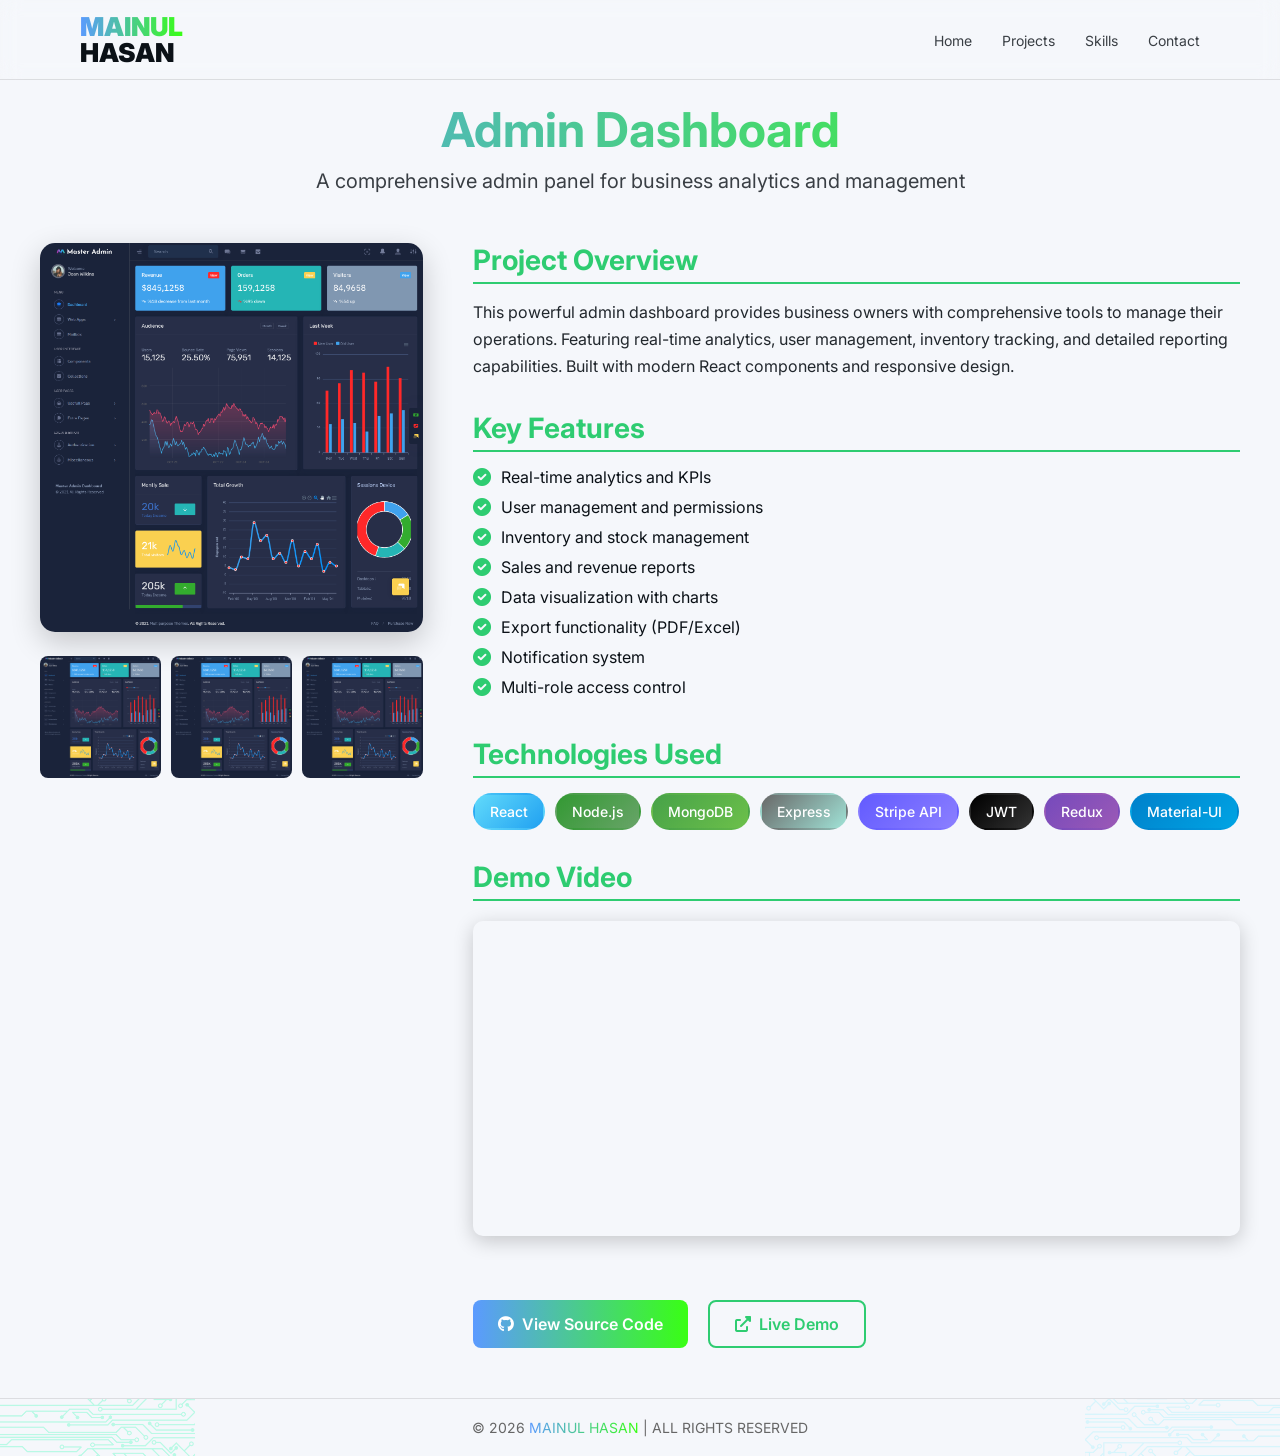
<file: admin.html>
<!DOCTYPE html>
<html lang="en">

<head>
    <meta charset="UTF-8">
    <meta name="viewport" content="width=device-width, initial-scale=1.0">
    <title>Admin Dashboard - Mainul Hasan</title>
    <link rel="stylesheet" href="style.css">
    <link href="https://fonts.googleapis.com/css2?family=Inter:wght@400;600;800;900&display=swap" rel="stylesheet">
    <link rel="stylesheet" href="https://cdnjs.cloudflare.com/ajax/libs/font-awesome/6.0.0/css/all.min.css">
</head>

<body class="light">
    <nav class="navbar">
        <div class="container nav-row">
            <div class="logo">
                <a href="index.html"
                    style="text-decoration: none; color: inherit; display: flex; flex-direction: column;">
                    <span class="mern-text">MAINUL</span>
                    <span class="stack-text">HASAN</span>
                </a>
            </div>

            <div class="hamburger" id="hamburger">
                <span class="bar"></span>
                <span class="bar"></span>
                <span class="bar"></span>
            </div>

            <ul class="nav-links" id="nav-links">
                <li><a href="index.html">Home</a></li>
                <li><a href="index.html#projects">Projects</a></li>
                <li><a href="index.html#skills">Skills</a></li>
                <li><a href="index.html#contact">Contact</a></li>
            </ul>
        </div>
    </nav>

    <section class="container project-detail">
        <div class="project-header">
            <h1>Admin Dashboard</h1>
            <p class="project-subtitle">A comprehensive admin panel for business analytics and management</p>
        </div>

        <div class="project-content">
            <div class="project-images">
                <img src="img/admin.png" alt="Admin Dashboard Screenshot" class="main-image">
                <div class="image-gallery">
                    <img src="img/admin.png" alt="Analytics View">
                    <img src="img/admin.png" alt="User Management">
                    <img src="img/admin.png" alt="Reports">
                </div>
            </div>

            <div class="project-info">
                <div class="info-section">
                    <h2>Project Overview</h2>
                    <p>This powerful admin dashboard provides business owners with comprehensive tools to manage their
                        operations. Featuring real-time analytics, user management, inventory tracking, and detailed
                        reporting capabilities. Built with modern React components and responsive design.</p>
                </div>

                <div class="info-section">
                    <h2>Key Features</h2>
                    <ul class="features-list">
                        <li><i class="fas fa-check-circle"></i> Real-time analytics and KPIs</li>
                        <li><i class="fas fa-check-circle"></i> User management and permissions</li>
                        <li><i class="fas fa-check-circle"></i> Inventory and stock management</li>
                        <li><i class="fas fa-check-circle"></i> Sales and revenue reports</li>
                        <li><i class="fas fa-check-circle"></i> Data visualization with charts</li>
                        <li><i class="fas fa-check-circle"></i> Export functionality (PDF/Excel)</li>
                        <li><i class="fas fa-check-circle"></i> Notification system</li>
                        <li><i class="fas fa-check-circle"></i> Multi-role access control</li>
                    </ul>
                </div>

                <div class="info-section">
                    <h2>Technologies Used</h2>
                    <div class="tech-stack">
                        <span class="tech-tag react">React</span>
                        <span class="tech-tag nodejs">Node.js</span>
                        <span class="tech-tag mongodb">MongoDB</span>
                        <span class="tech-tag express">Express</span>
                        <span class="tech-tag stripe">Stripe API</span>
                        <span class="tech-tag jwt">JWT</span>
                        <span class="tech-tag redux">Redux</span>
                        <span class="tech-tag material-ui">Material-UI</span>
                    </div>
                </div>

                <div class="info-section">
                    <h2>Demo Video</h2>
                    <div class="video-container">
                        <iframe width="560" height="315" src="https://www.youtube.com/embed/dQw4w9WgXcQ"
                            title="Admin Dashboard Demo" frameborder="0"
                            allow="accelerometer; autoplay; clipboard-write; encrypted-media; gyroscope; picture-in-picture"
                            allowfullscreen></iframe>
                    </div>
                </div>

                <div class="project-links">
                    <a href="https://github.com/example/admin-dashboard" target="_blank" class="project-btn primary">
                        <i class="fab fa-github"></i> View Source Code
                    </a>
                    <a href="https://example-admin-demo.netlify.app" target="_blank" class="project-btn secondary">
                        <i class="fas fa-external-link-alt"></i> Live Demo
                    </a>
                </div>
            </div>
        </div>
    </section>

    <section class="copyright">
        <img src="img/bottom-left.png" class="c-left" />
        <p class="text">© 2026 <span>MAINUL HASAN</span> | ALL RIGHTS RESERVED</p>
        <img src="img/bottom-right.png" class="c-right" />
    </section>

    <script>
        const hamburger = document.getElementById('hamburger');
        const navLinks = document.getElementById('nav-links');

        hamburger.addEventListener('click', () => {
            navLinks.classList.toggle('active');
            hamburger.classList.toggle('active');
        });

        document.querySelectorAll('.nav-links a').forEach(link => {
            link.addEventListener('click', () => {
                navLinks.classList.remove('active');
                hamburger.classList.remove('active');
            });
        });
    </script>
</body>

</html>
</file>
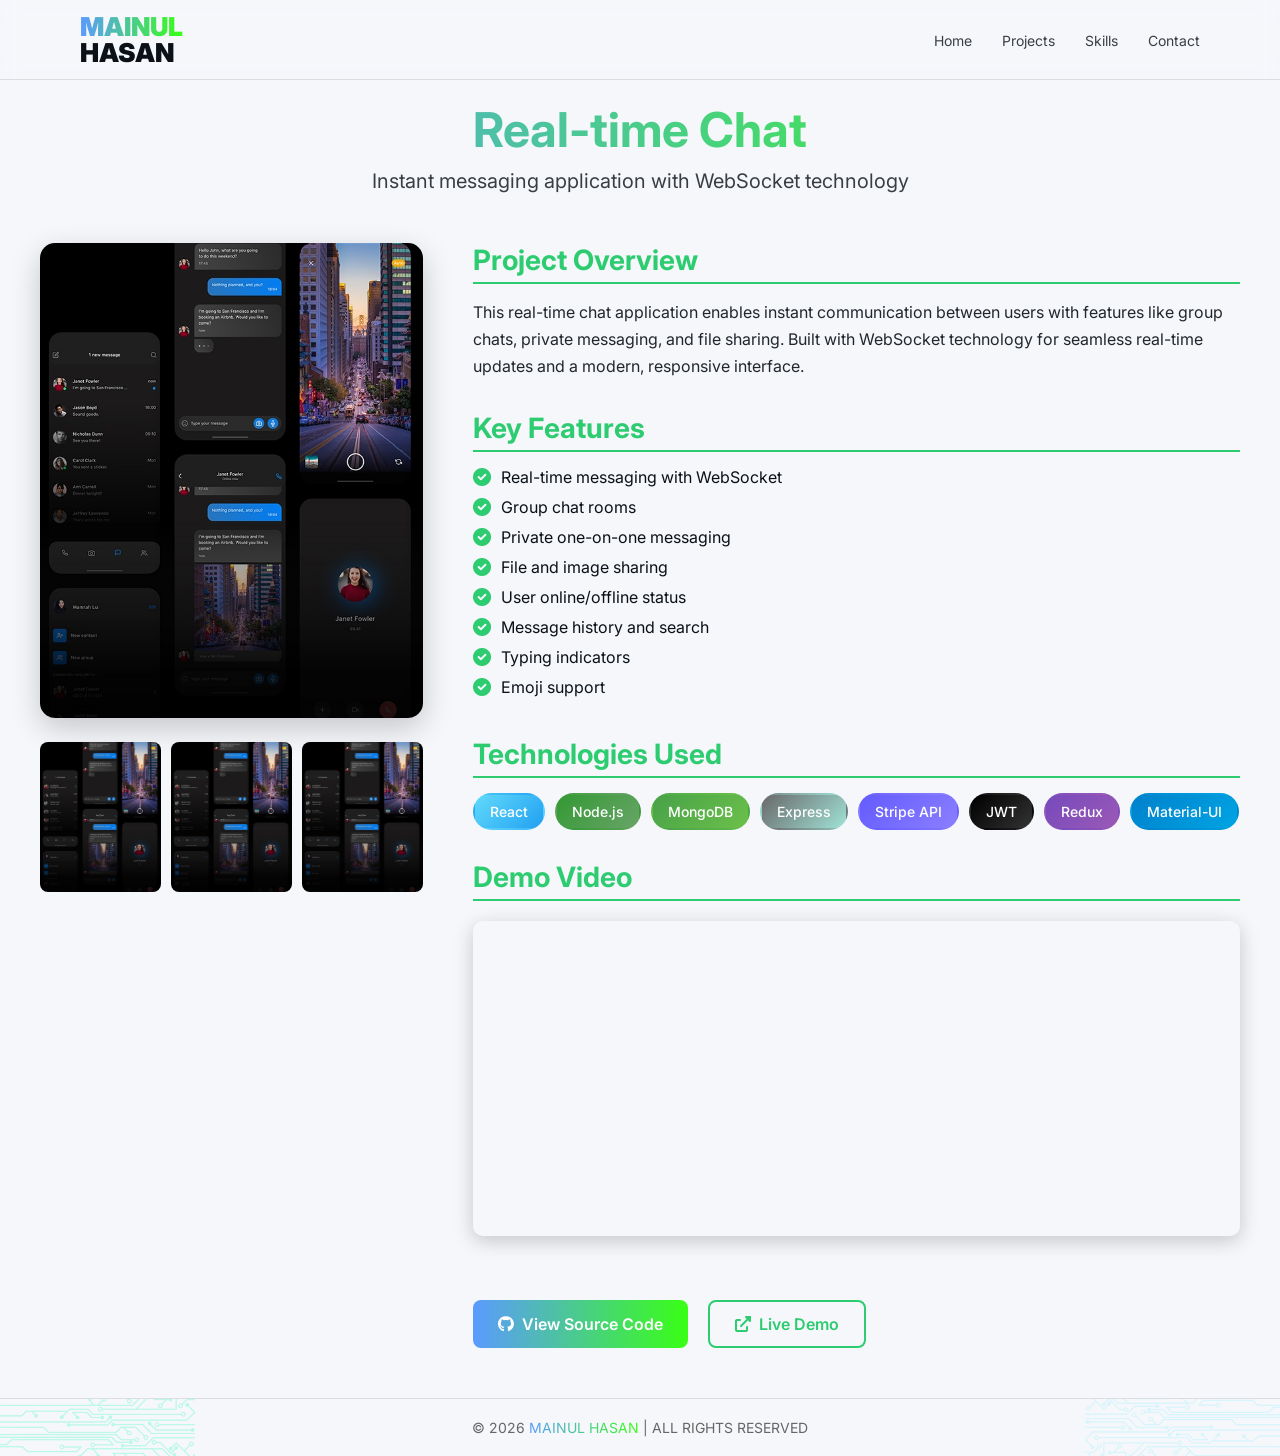
<file: chat.html>
<!DOCTYPE html>
<html lang="en">

<head>
    <meta charset="UTF-8">
    <meta name="viewport" content="width=device-width, initial-scale=1.0">
    <title>Real-time Chat - Mainul Hasan</title>
    <link rel="stylesheet" href="style.css">
    <link href="https://fonts.googleapis.com/css2?family=Inter:wght@400;600;800;900&display=swap" rel="stylesheet">
    <link rel="stylesheet" href="https://cdnjs.cloudflare.com/ajax/libs/font-awesome/6.0.0/css/all.min.css">
</head>

<body class="light">
    <nav class="navbar">
        <div class="container nav-row">
            <div class="logo">
                <a href="index.html"
                    style="text-decoration: none; color: inherit; display: flex; flex-direction: column;">
                    <span class="mern-text">MAINUL</span>
                    <span class="stack-text">HASAN</span>
                </a>
            </div>

            <div class="hamburger" id="hamburger">
                <span class="bar"></span>
                <span class="bar"></span>
                <span class="bar"></span>
            </div>

            <ul class="nav-links" id="nav-links">
                <li><a href="index.html">Home</a></li>
                <li><a href="index.html#projects">Projects</a></li>
                <li><a href="index.html#skills">Skills</a></li>
                <li><a href="index.html#contact">Contact</a></li>
            </ul>
        </div>
    </nav>

    <section class="container project-detail">
        <div class="project-header">
            <h1>Real-time Chat</h1>
            <p class="project-subtitle">Instant messaging application with WebSocket technology</p>
        </div>

        <div class="project-content">
            <div class="project-images">
                <img src="img/chat.jpg" alt="Real-time Chat Screenshot" class="main-image">
                <div class="image-gallery">
                    <img src="img/chat.jpg" alt="Chat Interface">
                    <img src="img/chat.jpg" alt="Group Chat">
                    <img src="img/chat.jpg" alt="Private Messages">
                </div>
            </div>

            <div class="project-info">
                <div class="info-section">
                    <h2>Project Overview</h2>
                    <p>This real-time chat application enables instant communication between users with features like
                        group chats, private messaging, and file sharing. Built with WebSocket technology for seamless
                        real-time updates and a modern, responsive interface.</p>
                </div>

                <div class="info-section">
                    <h2>Key Features</h2>
                    <ul class="features-list">
                        <li><i class="fas fa-check-circle"></i> Real-time messaging with WebSocket</li>
                        <li><i class="fas fa-check-circle"></i> Group chat rooms</li>
                        <li><i class="fas fa-check-circle"></i> Private one-on-one messaging</li>
                        <li><i class="fas fa-check-circle"></i> File and image sharing</li>
                        <li><i class="fas fa-check-circle"></i> User online/offline status</li>
                        <li><i class="fas fa-check-circle"></i> Message history and search</li>
                        <li><i class="fas fa-check-circle"></i> Typing indicators</li>
                        <li><i class="fas fa-check-circle"></i> Emoji support</li>
                    </ul>
                </div>

                <div class="info-section">
                    <h2>Technologies Used</h2>
                    <div class="tech-stack">
                        <span class="tech-tag react">React</span>
                        <span class="tech-tag nodejs">Node.js</span>
                        <span class="tech-tag mongodb">MongoDB</span>
                        <span class="tech-tag express">Express</span>
                        <span class="tech-tag stripe">Stripe API</span>
                        <span class="tech-tag jwt">JWT</span>
                        <span class="tech-tag redux">Redux</span>
                        <span class="tech-tag material-ui">Material-UI</span>
                    </div>
                </div>

                <div class="info-section">
                    <h2>Demo Video</h2>
                    <div class="video-container">
                        <iframe width="560" height="315" src="https://www.youtube.com/embed/dQw4w9WgXcQ"
                            title="Real-time Chat Demo" frameborder="0"
                            allow="accelerometer; autoplay; clipboard-write; encrypted-media; gyroscope; picture-in-picture"
                            allowfullscreen></iframe>
                    </div>
                </div>

                <div class="project-links">
                    <a href="https://github.com/example/real-time-chat" target="_blank" class="project-btn primary">
                        <i class="fab fa-github"></i> View Source Code
                    </a>
                    <a href="https://example-chat-demo.netlify.app" target="_blank" class="project-btn secondary">
                        <i class="fas fa-external-link-alt"></i> Live Demo
                    </a>
                </div>
            </div>
        </div>
    </section>

    <section class="copyright">
        <img src="img/bottom-left.png" class="c-left" />
        <p class="text">© 2026 <span>MAINUL HASAN</span> | ALL RIGHTS RESERVED</p>
        <img src="img/bottom-right.png" class="c-right" />
    </section>

    <script>
        const hamburger = document.getElementById('hamburger');
        const navLinks = document.getElementById('nav-links');

        hamburger.addEventListener('click', () => {
            navLinks.classList.toggle('active');
            hamburger.classList.toggle('active');
        });

        document.querySelectorAll('.nav-links a').forEach(link => {
            link.addEventListener('click', () => {
                navLinks.classList.remove('active');
                hamburger.classList.remove('active');
            });
        });
    </script>
</body>

</html>
</file>
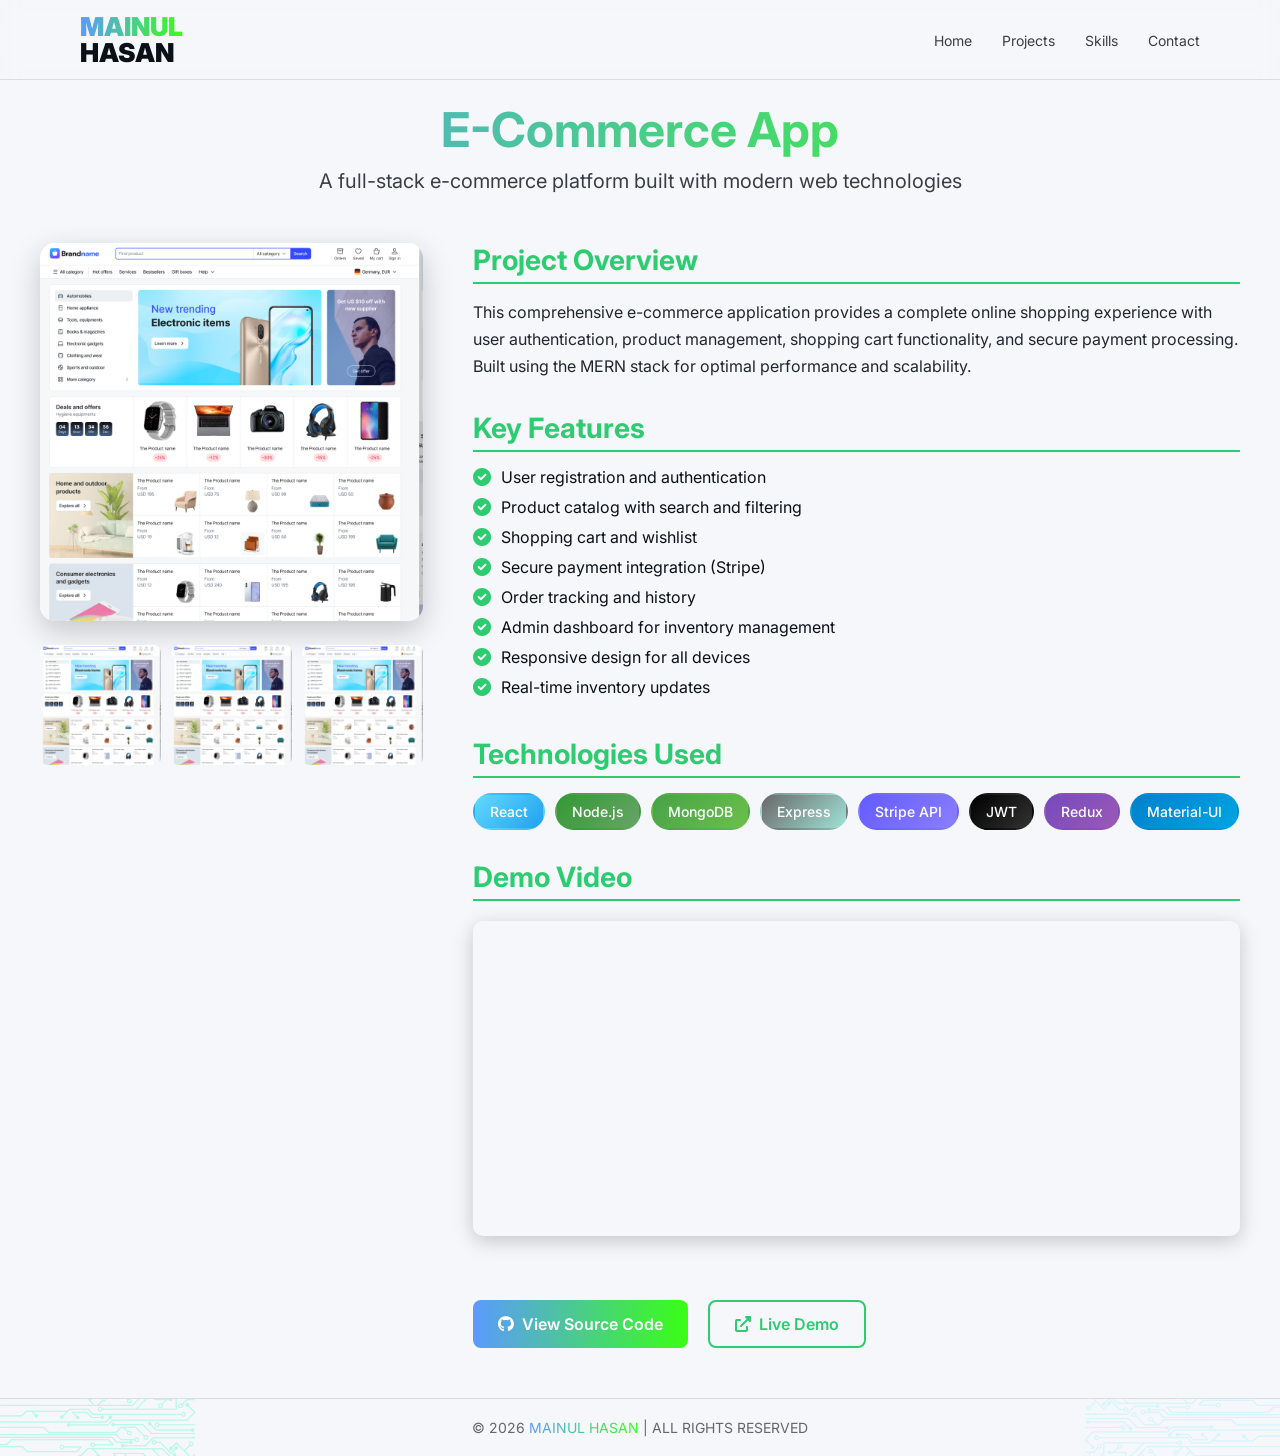
<file: ecommerce.html>
<!DOCTYPE html>
<html lang="en">

<head>
    <meta charset="UTF-8">
    <meta name="viewport" content="width=device-width, initial-scale=1.0">
    <title>E-Commerce App - Mainul Hasan</title>
    <link rel="stylesheet" href="style.css">
    <link href="https://fonts.googleapis.com/css2?family=Inter:wght@400;600;800;900&display=swap" rel="stylesheet">
    <link rel="stylesheet" href="https://cdnjs.cloudflare.com/ajax/libs/font-awesome/6.0.0/css/all.min.css">
</head>

<body class="light">
    <nav class="navbar">
        <div class="container nav-row">
            <div class="logo">
                <a href="index.html"
                    style="text-decoration: none; color: inherit; display: flex; flex-direction: column;">
                    <span class="mern-text">MAINUL</span>
                    <span class="stack-text">HASAN</span>
                </a>
            </div>

            <div class="hamburger" id="hamburger">
                <span class="bar"></span>
                <span class="bar"></span>
                <span class="bar"></span>
            </div>

            <ul class="nav-links" id="nav-links">
                <li><a href="index.html">Home</a></li>
                <li><a href="index.html#projects">Projects</a></li>
                <li><a href="index.html#skills">Skills</a></li>
                <li><a href="index.html#contact">Contact</a></li>
            </ul>
        </div>
    </nav>

    <section class="container project-detail">
        <div class="project-header">
            <h1>E-Commerce App</h1>
            <p class="project-subtitle">A full-stack e-commerce platform built with modern web technologies</p>
        </div>

        <div class="project-content">
            <div class="project-images">
                <img src="img/ecom.png" alt="E-Commerce App Screenshot" class="main-image">
                <div class="image-gallery">
                    <img src="img/ecom.png" alt="Feature 1">
                    <img src="img/ecom.png" alt="Feature 2">
                    <img src="img/ecom.png" alt="Feature 3">
                </div>
            </div>

            <div class="project-info">
                <div class="info-section">
                    <h2>Project Overview</h2>
                    <p>This comprehensive e-commerce application provides a complete online shopping experience with
                        user authentication, product management, shopping cart functionality, and secure payment
                        processing. Built using the MERN stack for optimal performance and scalability.</p>
                </div>

                <div class="info-section">
                    <h2>Key Features</h2>
                    <ul class="features-list">
                        <li><i class="fas fa-check-circle"></i> User registration and authentication</li>
                        <li><i class="fas fa-check-circle"></i> Product catalog with search and filtering</li>
                        <li><i class="fas fa-check-circle"></i> Shopping cart and wishlist</li>
                        <li><i class="fas fa-check-circle"></i> Secure payment integration (Stripe)</li>
                        <li><i class="fas fa-check-circle"></i> Order tracking and history</li>
                        <li><i class="fas fa-check-circle"></i> Admin dashboard for inventory management</li>
                        <li><i class="fas fa-check-circle"></i> Responsive design for all devices</li>
                        <li><i class="fas fa-check-circle"></i> Real-time inventory updates</li>
                    </ul>
                </div>

                <div class="info-section">
                    <h2>Technologies Used</h2>
                    <div class="tech-stack">
                        <span class="tech-tag react">React</span>
                        <span class="tech-tag nodejs">Node.js</span>
                        <span class="tech-tag mongodb">MongoDB</span>
                        <span class="tech-tag express">Express</span>
                        <span class="tech-tag stripe">Stripe API</span>
                        <span class="tech-tag jwt">JWT</span>
                        <span class="tech-tag redux">Redux</span>
                        <span class="tech-tag material-ui">Material-UI</span>
                    </div>
                </div>

                <div class="info-section">
                    <h2>Demo Video</h2>
                    <div class="video-container">
                        <iframe width="560" height="315" src="https://www.youtube.com/embed/dQw4w9WgXcQ"
                            title="E-Commerce App Demo" frameborder="0"
                            allow="accelerometer; autoplay; clipboard-write; encrypted-media; gyroscope; picture-in-picture"
                            allowfullscreen></iframe>
                    </div>
                </div>

                <div class="project-links">
                    <a href="https://github.com/example/ecommerce" target="_blank" class="project-btn primary">
                        <i class="fab fa-github"></i> View Source Code
                    </a>
                    <a href="https://example-ecommerce-demo.netlify.app" target="_blank" class="project-btn secondary">
                        <i class="fas fa-external-link-alt"></i> Live Demo
                    </a>
                </div>
            </div>
        </div>
    </section>

    <section class="copyright">
        <img src="img/bottom-left.png" class="c-left" />
        <p class="text">© 2026 <span>MAINUL HASAN</span> | ALL RIGHTS RESERVED</p>
        <img src="img/bottom-right.png" class="c-right" />
    </section>

    <script>
        const hamburger = document.getElementById('hamburger');
        const navLinks = document.getElementById('nav-links');

        hamburger.addEventListener('click', () => {
            navLinks.classList.toggle('active');
            hamburger.classList.toggle('active');
        });

        document.querySelectorAll('.nav-links a').forEach(link => {
            link.addEventListener('click', () => {
                navLinks.classList.remove('active');
                hamburger.classList.remove('active');
            });
        });
    </script>
</body>

</html>
</file>
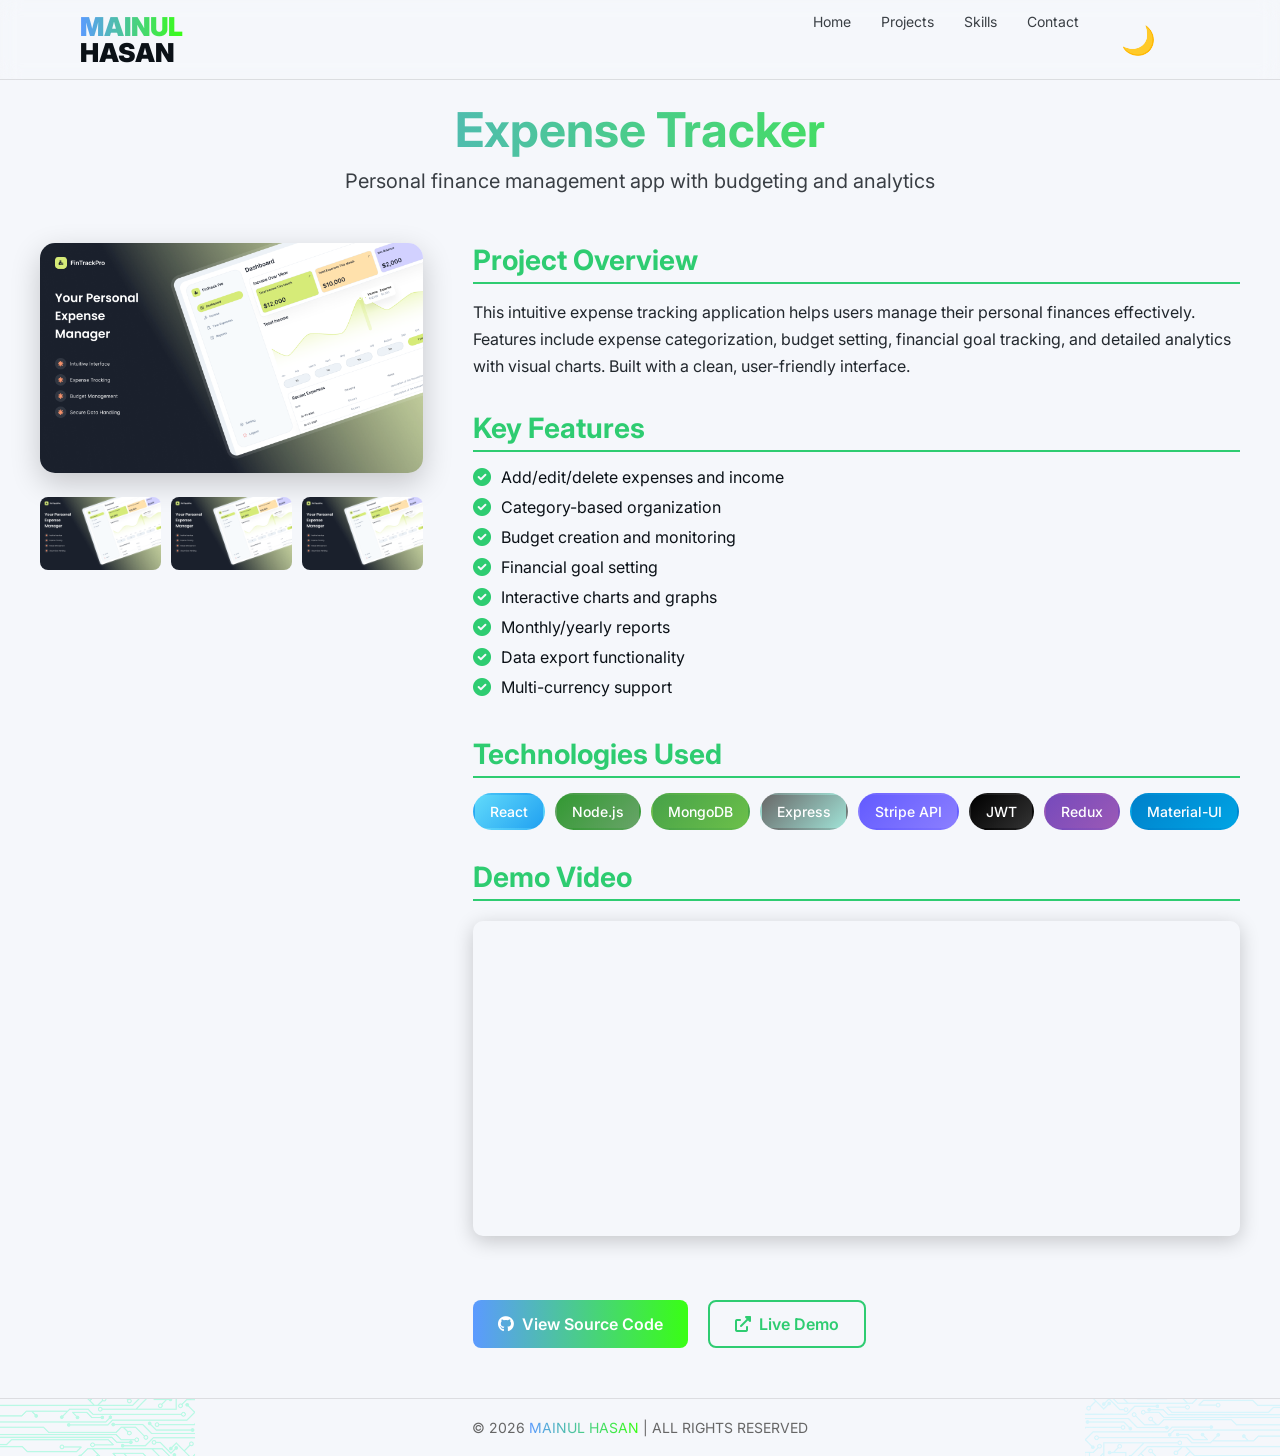
<file: expense.html>
<!DOCTYPE html>
<html lang="en">

<head>
    <meta charset="UTF-8">
    <meta name="viewport" content="width=device-width, initial-scale=1.0">
    <title>Expense Tracker - Mainul Hasan</title>
    <link rel="stylesheet" href="style.css">
    <link href="https://fonts.googleapis.com/css2?family=Inter:wght@400;600;800;900&display=swap" rel="stylesheet">
    <link rel="stylesheet" href="https://cdnjs.cloudflare.com/ajax/libs/font-awesome/6.0.0/css/all.min.css">
</head>

<body class="light">
    <nav class="navbar">
        <div class="container nav-row">
            <div class="logo">
                <a href="index.html"
                    style="text-decoration: none; color: inherit; display: flex; flex-direction: column;">
                    <span class="mern-text">MAINUL</span>
                    <span class="stack-text">HASAN</span>
                </a>
            </div>

            <div class="hamburger" id="hamburger">
                <span class="bar"></span>
                <span class="bar"></span>
                <span class="bar"></span>
            </div>

            <ul class="nav-links" id="nav-links">
                <li><a href="index.html">Home</a></li>
                <li><a href="index.html#projects">Projects</a></li>
                <li><a href="index.html#skills">Skills</a></li>
                <li><a href="index.html#contact">Contact</a></li>
                <button id="theme-toggle">🌙</button>
            </ul>
        </div>
    </nav>

    <section class="container project-detail">
        <div class="project-header">
            <h1>Expense Tracker</h1>
            <p class="project-subtitle">Personal finance management app with budgeting and analytics</p>
        </div>

        <div class="project-content">
            <div class="project-images">
                <img src="img/expense.png" alt="Expense Tracker Screenshot" class="main-image">
                <div class="image-gallery">
                    <img src="img/expense.png" alt="Dashboard View">
                    <img src="img/expense.png" alt="Expense Categories">
                    <img src="img/expense.png" alt="Reports">
                </div>
            </div>

            <div class="project-info">
                <div class="info-section">
                    <h2>Project Overview</h2>
                    <p>This intuitive expense tracking application helps users manage their personal finances
                        effectively. Features include expense categorization, budget setting, financial goal tracking,
                        and detailed analytics with visual charts. Built with a clean, user-friendly interface.</p>
                </div>

                <div class="info-section">
                    <h2>Key Features</h2>
                    <ul class="features-list">
                        <li><i class="fas fa-check-circle"></i> Add/edit/delete expenses and income</li>
                        <li><i class="fas fa-check-circle"></i> Category-based organization</li>
                        <li><i class="fas fa-check-circle"></i> Budget creation and monitoring</li>
                        <li><i class="fas fa-check-circle"></i> Financial goal setting</li>
                        <li><i class="fas fa-check-circle"></i> Interactive charts and graphs</li>
                        <li><i class="fas fa-check-circle"></i> Monthly/yearly reports</li>
                        <li><i class="fas fa-check-circle"></i> Data export functionality</li>
                        <li><i class="fas fa-check-circle"></i> Multi-currency support</li>
                    </ul>
                </div>

                <div class="info-section">
                    <h2>Technologies Used</h2>
                    <div class="tech-stack">
                        <span class="tech-tag react">React</span>
                        <span class="tech-tag nodejs">Node.js</span>
                        <span class="tech-tag mongodb">MongoDB</span>
                        <span class="tech-tag express">Express</span>
                        <span class="tech-tag stripe">Stripe API</span>
                        <span class="tech-tag jwt">JWT</span>
                        <span class="tech-tag redux">Redux</span>
                        <span class="tech-tag material-ui">Material-UI</span>
                    </div>
                </div>

                <div class="info-section">
                    <h2>Demo Video</h2>
                    <div class="video-container">
                        <iframe width="560" height="315" src="https://www.youtube.com/embed/dQw4w9WgXcQ"
                            title="Expense Tracker Demo" frameborder="0"
                            allow="accelerometer; autoplay; clipboard-write; encrypted-media; gyroscope; picture-in-picture"
                            allowfullscreen></iframe>
                    </div>
                </div>

                <div class="project-links">
                    <a href="https://github.com/example/expense-tracker" target="_blank" class="project-btn primary">
                        <i class="fab fa-github"></i> View Source Code
                    </a>
                    <a href="https://example-expense-demo.netlify.app" target="_blank" class="project-btn secondary">
                        <i class="fas fa-external-link-alt"></i> Live Demo
                    </a>
                </div>
            </div>
        </div>
    </section>

    <section class="copyright">
        <img src="img/bottom-left.png" class="c-left" />
        <p class="text">© 2026 <span>MAINUL HASAN</span> | ALL RIGHTS RESERVED</p>
        <img src="img/bottom-right.png" class="c-right" />
    </section>

    <script>
        const hamburger = document.getElementById('hamburger');
        const navLinks = document.getElementById('nav-links');

        hamburger.addEventListener('click', () => {
            navLinks.classList.toggle('active');
            hamburger.classList.toggle('active');
        });

        document.querySelectorAll('.nav-links a').forEach(link => {
            link.addEventListener('click', () => {
                navLinks.classList.remove('active');
                hamburger.classList.remove('active');
            });
        });



        // Toggle logic
        const toggleBtn = document.getElementById("theme-toggle");

        toggleBtn.addEventListener("click", () => {
            document.body.classList.toggle("dark");

            // icon change
            if (document.body.classList.contains("dark")) {
                toggleBtn.textContent = "☀️";
                localStorage.setItem("theme", "dark");
            } else {
                toggleBtn.textContent = "🌙";
                localStorage.setItem("theme", "light");
            }
        });

        // reload করলে theme ধরে রাখবে
        const savedTheme = localStorage.getItem("theme");
        if (savedTheme === "dark") {
            document.body.classList.add("dark");
            toggleBtn.textContent = "☀️";
        }
    </script>
    </script>
</body>

</html>
</file>
<file: style.css>
/* RESET */
* {
  margin: 0;
  padding: 0;
  box-sizing: border-box;
  font-family: 'Inter', sans-serif;
}

html {
  scroll-behavior: smooth;
}

a {
  text-decoration: none;
}

section {
  scroll-margin-top: 70px;
}

/* ROOT (LIGHT MODE DEFAULT) */
:root {
  --bg: #f5f7fb;
  --text: #0b1117;
  --card-bg: #ffffff;
  --accent: #2ECC71;
  --accent-dark: #27ae60;
  --border: rgba(0, 0, 0, 0.1);
  --shadow: rgba(0, 0, 0, 0.08);

  --social-bg: #e2e8f0;
  --social-icon: #0b1117;

  --gradient: linear-gradient(90deg, #5B9AFF, #39FF14);
}

/* DARK MODE */
body.dark {
  --bg: #0B1117;
  --text: #FFFFFF;
  --card-bg: #161B22;
  --accent: #39FF14;
  --accent-dark: #32e612;
  --border: rgba(255, 255, 255, 0.1);
  --shadow: rgba(0, 0, 0, 0.4);

  --social-bg: #1f2937;
  --social-icon: #ffffff;
}

/* BASE */
body {
  background: var(--bg);
  color: var(--text);
  transition: 0.3s ease;
  overflow-x: hidden;
  transition: background 0.3s, color 0.3s;
}

.container {
  max-width: 1200px;
  margin: 0 auto;
  padding: 0 40px;
}


/* Navbar */
.navbar {
  height: 80px;
  display: flex;
  align-items: center;
  position: fixed;
  top: 0;
  width: 100%;
  z-index: 100;
  backdrop-filter: blur(10px);
  border-bottom: 1px solid var(--border);
}

.nav-row {
  display: flex;
  justify-content: space-between;
  align-items: center;
  width: 100%;
}

.logo {
  display: flex;
  flex-direction: column;
  font-weight: 900;
  line-height: 1;
  font-size: 26px;
}

.mern-text {
  background: var(--gradient);
  -webkit-background-clip: text;
  -webkit-text-fill-color: transparent;
}

.nav-links {
  display: flex;
  list-style: none;
  gap: 30px;
}

.nav-links a {
  text-decoration: none;
  color: inherit;
  font-size: 14px;
  opacity: 0.8;
  transition: 0.2s;
}

.nav-links a.active,
.nav-links a:hover {
  color: var(--accent);
  opacity: 1;
  border-bottom: 2px solid var(--accent);
  padding-bottom: 5px;
}

.outline-btn {
  border: 1px solid var(--accent);
  padding: 6px 12px;
  border-radius: 6px;
  cursor: pointer;
  transition: 0.3s;
}

.outline-btn:hover {
  background: none;
  color: #000;
}

#theme-toggle {
  background: none;
  margin-right: 2rem;
  cursor: pointer;
  font-size: 28px;
  transition: 0.3s;
}

/**************** SECTION : HERO ****************/
.hero {
  height: 60vh;
  min-height: 440px;
  position: relative;
  display: flex;
  align-items: center;
  justify-content: center;
  overflow: hidden;
}

.hero-content {
  position: relative;
  z-index: 3;
  text-align: center;
}

.hero-content h1 {
  font-size: 70px;
  font-weight: 900;
  margin-top: 10px;
  line-height: 1.1;
  background: linear-gradient(45deg, #39FF14, #00f0ff);
  -webkit-background-clip: text;
  -webkit-text-fill-color: transparent;
  text-shadow: 0 0 8px rgba(0, 240, 255, 0.15);
}

.hero-content h3 {
  font-size: 42px;
  opacity: 0.8;
  background: linear-gradient(45deg, #39FF14, #00f0ff);
  -webkit-background-clip: text;
  -webkit-text-fill-color: transparent;
}

.hero-bg {
  position: absolute;
  top: 55%;
  transform: translateY(-50%);
  z-index: 1;
  pointer-events: none;
}

.left-bg {
  left: -30px;
}

.left-bg img {
  height: 320px;
  opacity: 0.35;
  animation: floatLeft 6s ease-in-out infinite;
  filter: brightness(0) invert(80%) sepia(90%) saturate(700%) hue-rotate(80deg);
}

.right-bg {
  right: -50px;
}

.right-bg img {
  height: 320px;
  opacity: 0.35;
  animation: floatRight 6s ease-in-out infinite;
  filter: brightness(0) invert(80%) sepia(90%) saturate(700%) hue-rotate(160deg);
}

@keyframes floatLeft {

  0%,
  100% {
    transform: translateY(0);
  }

  50% {
    transform: translateY(-10px);
  }
}

@keyframes floatRight {

  0%,
  100% {
    transform: translateY(0);
  }

  50% {
    transform: translateY(10px);
  }
}

/**************** PROJECT GRID ****************/
.projects {
  display: grid;
  grid-template-columns: repeat(4, 1fr);
  gap: 25px;
  padding: 40px 0;
}

/* CARD STYLING */
.card {
  position: relative;
  padding: 10px;
  border-radius: 14px;
  background: var(--card-bg);
  border: 1px solid var(--border);
  box-shadow: 0 10px 25px var(--shadow);
  transition: 0.35s ease;
  overflow: hidden;
  display: flex;
  flex-direction: column;
  min-height: 380px;
}

/* IMAGE CONTAINER */
.card-img {
  height: 280px;
  width: 100%;
  border-radius: 10px;
  margin-bottom: 15px;
  overflow: hidden;
  background: linear-gradient(135deg, rgba(91, 154, 255, 0.15), rgba(57, 255, 20, 0.10));
}

/* IMAGE ITSELF */
.card-img img {
  width: 100%;
  height: 100%;
  object-fit: cover;
  transition: 0.5s;
}


.card:hover .card-img img {
  transform: scale(1.1);
}

.card::before {
  content: "";
  position: absolute;
  inset: 0;
  border-radius: 14px;
  padding: 1px;
  background: var(--gradient);
  -webkit-mask: linear-gradient(#000 0 0) content-box, linear-gradient(#000 0 0);
  -webkit-mask-composite: xor;
  mask-composite: exclude;
  opacity: 0.25;
  transition: 0.4s;
}

.card:hover {
  transform: translateY(-8px) scale(1.02);
  box-shadow: 0 0 25px rgba(91, 154, 255, 0.25);
}

.card:hover::before {
  opacity: 0.9;
}

.card-title {
  margin-bottom: 8px;
  color: var(--accent)
}

.card-body {
  font-size: 13px;
  color: var(--text);
  opacity: 0.7;
  margin-bottom: 5px;
}

.learn-more {
  color: var(--accent);
  text-decoration: none;
  transition: 0.3s;
}

.card a:hover {
  text-shadow: 0 0 10px var(--accent);
}

.card-link {
  display: block;
  transition: 0.3s;
}

.card-link:hover {
  transform: scale(1.02);
}

/**************** TECH ****************/
.tech {
  text-align: center;
  padding-top: 80px;
}

.tech-icons {
  display: flex;
  align-items: center;
  justify-content: space-between;
  gap: 30px;
  padding: 50px;
  flex-wrap: wrap;
}

.tech-box {
  display: flex;
  flex-direction: column;
  align-items: center;
  gap: 10px;
}

.tech-item {
  font-weight: 500;
}

.line {
  width: 40px;
  height: 2px;
  background: var(--accent);
}

.tech-box svg {
  height: 60px;
  width: 60px;
}

.tech-box:nth-child(2) svg {
  fill: var(--accent);
}

/**************** MODAL ****************/
.modal {
  display: none;
  position: fixed;
  z-index: 1000;
  left: 0;
  top: 0;
  width: 100%;
  height: 100%;
  overflow: auto;
  background-color: rgba(0, 0, 0, 0.8);
  backdrop-filter: blur(10px);
  animation: fadeIn 0.3s ease-out;
}

.modal-content {
  background: var(--card-bg);
  margin: 5% auto;
  padding: 20px;
  border: 1px solid var(--border);
  border-radius: 20px;
  width: 80%;
  max-width: 600px;
  position: relative;
  box-shadow: 0 0 50px rgba(91, 154, 255, 0.3);
  animation: slideIn 0.3s ease-out;
}

.close {
  color: var(--text);
  float: right;
  font-size: 28px;
  font-weight: bold;
  cursor: pointer;
  transition: 0.3s;
}

.close:hover,
.close:focus {
  color: var(--accent);
  text-decoration: none;
}

@keyframes fadeIn {
  from {
    opacity: 0;
  }

  to {
    opacity: 1;
  }
}

@keyframes slideIn {
  from {
    transform: translateY(-50px);
    opacity: 0;
  }

  to {
    transform: translateY(0);
    opacity: 1;
  }
}

#modal-body h2 {
  color: var(--accent);
  margin-bottom: 15px;
}

#modal-body p {
  margin-bottom: 20px;
  line-height: 1.6;
}

#modal-body h3 {
  color: var(--text);
  margin-bottom: 10px;
}

#modal-body ul {
  margin-bottom: 20px;
  padding-left: 20px;
}

#modal-body li {
  margin-bottom: 5px;
}

.modal-links {
  display: flex;
  gap: 15px;
  margin-top: 20px;
}

.modal-btn {
  background: var(--gradient);
  color: white;
  padding: 10px 20px;
  border-radius: 8px;
  text-decoration: none;
  transition: 0.3s;
  font-weight: 600;
}

.modal-btn:hover {
  transform: translateY(-2px);
  box-shadow: 0 5px 15px rgba(91, 154, 255, 0.4);
}

.tech-box:nth-child(5) svg {
  fill: var(--accent-dark)
}

/**************** CONTACT ****************/
.get-in-touch {
  width: 100%;
  margin: 50px auto;
}

.get-in-touch-container {
  display: grid;
  grid-template-columns: 1fr 1fr 1fr;
  gap: 30px;
}

.left h2,
.tech h2 {
  margin-bottom: 20px;
  margin-top: 10px;
  font-size: 32px;
  color: var(--text);
  /* Fixed from var(--bg-text) */
}

.left h4,
.tech h4 {
  font-size: 24px;
  color: var(--accent);
}

.touch-item {
  margin-bottom: 15px;
  display: flex;
  align-items: center;
  gap: 15px;
}

.touch-item svg {
  width: 25px;
  height: 25px;
  fill: var(--accent)
}

.subline {
  font-size: 12px;
  color: gray;
  margin-top: 5px;
}

/* Social Icons */
.social-icons {
  display: flex;
  gap: 15px;
  margin-top: 20px;
}

.social-icons svg {
  width: 30px;
  height: 30px;
}

.social-icons a {
  width: 40px;
  height: 40px;
  display: flex;
  align-items: center;
  justify-content: center;
  border-radius: 50%;
  transition: 0.3s;
  background: var(--social-bg);
  color: var(--social-icon);
}

.social-icons a:hover {
  transform: translateY(-4px) scale(1.05);
  color: #fff;
}

.facebook:hover {
  background: #1877f2;
}

.github:hover {
  background: #333;
}

.whatsapp:hover {
  background: #25D366;
}

.linkedin:hover {
  background: #0a66c2;
}

/* CONTACT FORM */
.middle form {
  display: flex;
  flex-direction: column;
  gap: 15px;
  margin-top: 30px;
}

.input-row {
  display: flex;
  gap: 10px;
}

input,
textarea {
  padding: 10px;
  border-radius: 8px;
  width: 100%;
  outline: none;
  background: var(--card-bg);
  color: var(--text);
  border: 1px solid var(--border);
  transition: 0.3s ease;
}

textarea {
  height: 100px;
  resize: none;
}

input:focus,
textarea:focus {
  border: 1px solid transparent;
  background: linear-gradient(var(--card-bg), var(--card-bg)) padding-box, var(--gradient) border-box;
}

button {
  padding: 12px;
  background: var(--gradient);
  border: none;
  border-radius: 6px;
  cursor: pointer;
  font-size: 15px;
  color: #000;
  font-weight: 600;
  transition: 0.3s;
}

button:hover {
  opacity: 0.9;
  transform: translateY(-2px);
}

/* RIGHT IMAGE ANIMATION */
.right-img {
  filter: drop-shadow(0 0 10px rgba(56, 189, 248, 0.3));
  animation: floatMove 4s ease-in-out infinite;
}

@keyframes floatMove {

  0%,
  100% {
    transform: translate(0, 0) rotate(0deg);
  }

  25% {
    transform: translate(20px, -10px) rotate(3deg);
  }

  50% {
    transform: translate(40px, 0px) rotate(0deg);
  }

  75% {
    transform: translate(20px, 10px) rotate(-3deg);
  }
}

/**************** COPYRIGHT ****************/
.copyright {
  position: relative;
  text-align: center;
  padding: 20px;
  overflow: hidden;
  border-top: 1px solid var(--border);
}

.copyright .text {
  font-size: 14px;
  color: #666;
  position: relative;
  z-index: 2;
}

.copyright span {
  background: var(--gradient);
  -webkit-background-clip: text;
  -webkit-text-fill-color: transparent;
}

.c-left,
.c-right {
  position: absolute;
  bottom: -10px;
  opacity: 0.25;
  object-fit: contain;
  pointer-events: none;
}

.c-left {
  left: -10px;
  height: 80px;
  animation: floatLeft 6s ease-in-out infinite;
  filter: brightness(0) invert(80%) sepia(90%) saturate(700%) hue-rotate(80deg);
}

.c-right {
  right: -10px;
  height: 80px;
  animation: floatRight 6s ease-in-out infinite;
  filter: brightness(0) invert(80%) sepia(90%) saturate(700%) hue-rotate(160deg);
}

/* =====================================================================================
   RESPONSIVE & HAMBURGER MENU (CLEANED)
   ===================================================================================== */

/* HAMBURGER BASE (Desktop এ হাইড থাকবে) */
.hamburger {
  display: none;
  cursor: pointer;
  flex-direction: column;
  gap: 5px;
  z-index: 1100;
  /* মেনুর উপরে থাকবে */
}

.hamburger .bar {
  width: 25px;
  height: 3px;
  background-color: var(--text);
  transition: 0.3s;
  border-radius: 2px;
}

/**************** PROJECT DETAIL PAGE ****************/
.project-detail {
  padding: 100px 0 50px;
}

.project-header {
  text-align: center;
  margin-bottom: 50px;
}

.project-header h1 {
  font-size: 48px;
  color: var(--accent);
  margin-bottom: 10px;
  background: var(--gradient);
  -webkit-background-clip: text;
  -webkit-text-fill-color: transparent;
}

.project-subtitle {
  font-size: 20px;
  color: var(--text);
  opacity: 0.8;
}

.project-content {
  display: grid;
  grid-template-columns: 1fr 2fr;
  gap: 50px;
  align-items: start;
}

.project-images {
  position: sticky;
  top: 100px;
}

.main-image {
  width: 100%;
  border-radius: 15px;
  margin-bottom: 20px;
  box-shadow: 0 10px 30px rgba(0, 0, 0, 0.2);
}

.image-gallery {
  display: grid;
  grid-template-columns: repeat(3, 1fr);
  gap: 10px;
}

.image-gallery img {
  width: 100%;
  border-radius: 8px;
  transition: 0.3s;
  cursor: pointer;
}

.image-gallery img:hover {
  transform: scale(1.05);
}

.project-info {
  display: flex;
  flex-direction: column;
  gap: 30px;
}

.info-section h2 {
  color: var(--accent);
  font-size: 28px;
  margin-bottom: 15px;
  border-bottom: 2px solid var(--accent);
  padding-bottom: 5px;
}

.info-section p {
  line-height: 1.7;
  color: var(--text);
  opacity: 0.9;
}

.features-list {
  list-style: none;
  padding: 0;
}

.features-list li {
  margin-bottom: 10px;
  display: flex;
  align-items: center;
  gap: 10px;
}

.features-list i {
  color: var(--accent);
  font-size: 18px;
}

.tech-stack {
  display: flex;
  flex-wrap: wrap;
  gap: 10px;
  margin-top: 15px;
}

.tech-tag {
  padding: 8px 15px;
  border-radius: 20px;
  font-size: 14px;
  font-weight: 500;
  color: white;
  transition: 0.3s;
  border: 2px solid transparent;
  position: relative;
  overflow: hidden;
}

.tech-tag:hover {
  transform: translateY(-2px);
  box-shadow: 0 5px 15px rgba(0, 0, 0, 0.2);
}

/* Technology specific colors */
.react {
  background: linear-gradient(135deg, #61DAFB, #21A1F1);
}

.nodejs {
  background: linear-gradient(135deg, #339933, #68A468);
}

.mongodb {
  background: linear-gradient(135deg, #47A248, #6CC04A);
}

.express {
  background: linear-gradient(135deg, #696969, #a0e2d6);
}

.tech-tag:contains("JavaScript") {
  background: linear-gradient(135deg, #F7DF1E, #E6C914);
}

.tech-tag:contains("HTML") {
  background: linear-gradient(135deg, #E34F26, #F06529);
}

.tech-tag:contains("CSS") {
  background: linear-gradient(135deg, #1572B6, #1E88E5);
}

.tech-tag:contains("Python") {
  background: linear-gradient(135deg, #3776AB, #FFD43B);
}

.tech-tag:contains("Java") {
  background: linear-gradient(135deg, #ED8B00, #F89820);
}

.tech-tag:contains("C++") {
  background: linear-gradient(135deg, #00599C, #0099E5);
}

.tech-tag:contains("PHP") {
  background: linear-gradient(135deg, #777BB4, #8892BF);
}

.tech-tag:contains("MySQL") {
  background: linear-gradient(135deg, #4479A1, #5C8FBD);
}

.tech-tag:contains("PostgreSQL") {
  background: linear-gradient(135deg, #336791, #4A7FBF);
}

.tech-tag:contains("Docker") {
  background: linear-gradient(135deg, #2496ED, #1E8BC3);
}

.tech-tag:contains("AWS") {
  background: linear-gradient(135deg, #FF9900, #FFB84D);
}

.tech-tag:contains("Firebase") {
  background: linear-gradient(135deg, #FFCA28, #FFC107);
}

.stripe {
  background: linear-gradient(135deg, #635BFF, #8B7FFF);
}

.jwt {
  background: linear-gradient(135deg, #000000, #333333);
}

.tech-tag:contains("Socket.io") {
  background: linear-gradient(135deg, #010101, #333333);
}

.tech-tag:contains("Chart.js") {
  background: linear-gradient(135deg, #FF6384, #FF9F40);
}

.material-ui {
  background: linear-gradient(135deg, #0081CB, #00A4E4);
}

.tech-tag:contains("Bootstrap") {
  background: linear-gradient(135deg, #7952B3, #9575CD);
}

.tech-tag:contains("Axios") {
  background: linear-gradient(135deg, #5A29E4, #7C3AED);
}

.redux {
  background: linear-gradient(135deg, #764ABC, #9B59B6);
}

.tech-tag:contains("Multer") {
  background: linear-gradient(135deg, #F46524, #E74C3C);
}

/* Default gradient for unrecognized tech */
/* .tech-tag:not([style]) {
  background: var(--gradient);
} */

.video-container {
  margin-top: 20px;
}

.video-container iframe {
  width: 100%;
  border-radius: 10px;
  box-shadow: 0 5px 20px rgba(0, 0, 0, 0.2);
}

.project-links {
  display: flex;
  gap: 20px;
  margin-top: 30px;
}

.project-btn {
  padding: 12px 25px;
  border-radius: 8px;
  text-decoration: none;
  font-weight: 600;
  transition: 0.3s;
  display: inline-flex;
  align-items: center;
  gap: 8px;
}

.project-btn.primary {
  background: var(--gradient);
  color: white;
}

.project-btn.secondary {
  background: transparent;
  color: var(--accent);
  border: 2px solid var(--accent);
}

.project-btn:hover {
  transform: translateY(-3px);
  box-shadow: 0 8px 25px rgba(91, 154, 255, 0.3);
}

.project-btn.secondary:hover {
  background: var(--accent);
  color: white;
}

.learn-more {
  cursor: pointer;
}

@media(max-width: 1200px) {
  .get-in-touch-container {
    padding-left: 40px;
  }
}

@media(max-width: 1000px) {
  .projects {
    grid-template-columns: repeat(2, 1fr);
  }

  .tech-icons {
    display: grid;
    grid-template-columns: repeat(3, 1fr);
    justify-items: center;
  }

  .get-in-touch-container {
    grid-template-columns: 1fr;
  }

  .hero-content h1 {
    font-size: 55px;
  }
}

@media(max-width: 768px) {
  .container {
    padding: 0 20px;
  }

  .hero {
    height: 50vh;
    min-height: 220px;
    padding: 120px 0 60px;
  }

  .hero-bg {
    opacity: 0.1;
  }

  .hero-content h1 {
    font-size: 45px;
  }

  .hero-content h3 {
    font-size: 32px;
  }

  .input-row {
    flex-direction: column;
  }

  .tech-icons {
    grid-template-columns: repeat(2, 1fr);
  }

  .get-in-touch-container {
    padding: 0px 20px
  }

  .c-left {
    left: -10px;
    height: 50px;
  }

  .c-right {
    right: -10px;
    height: 50px;
  }


  /* হ্যামবার্গার শো করবে */
  .hamburger {
    display: flex !important;
  }

  /* মোবাইল মেনু ডিজাইন */
  .nav-links {
    display: flex !important;
    position: fixed;
    right: -100%;
    /* ডিফল্টভাবে স্ক্রিনের বাইরে */
    top: 0;
    width: 70%;
    height: 100vh;
    background-color: var(--card-bg) !important;
    flex-direction: column;
    justify-content: center;
    align-items: center;
    gap: 30px;
    transition: 0.4s ease-in-out;
    z-index: 1000;
    box-shadow: -10px 0 20px var(--shadow);
    list-style: none;
  }

  .nav-links.active {
    right: 0;
    /* মেনু ওপেন হবে */
  }

  /* মোবাইল মেনুর লিঙ্কের টেক্সট শো করানো */
  .nav-links li {
    width: 100%;
    text-align: center;
  }

  .nav-links li a {
    font-size: 20px !important;
    color: var(--text) !important;
    opacity: 1 !important;
    display: block;
    padding: 15px;
    text-decoration: none;
  }

  .outline-btn {
    width: 180px;
    margin: 0 auto;
    text-align: center;
    border: 1px solid var(--accent) !important;
  }

  /* Hamburger Animation (X চিহ্ন) */
  .hamburger.active .bar:nth-child(2) {
    opacity: 0;
  }

  .hamburger.active .bar:nth-child(1) {
    transform: translateY(8px) rotate(45deg);
  }

  .hamburger.active .bar:nth-child(3) {
    transform: translateY(-8px) rotate(-45deg);
  }
}

@media(max-width: 480px) {
  .projects {
    grid-template-columns: 1fr;
  }

  .hero-content h1 {
    font-size: 36px;
  }

  .logo {
    font-size: 28px;
  }

  .tech-icons {
    grid-template-columns: repeat(2, 1fr);
  }

  .nav-links {
    width: 85%;
  }

}
</file>
